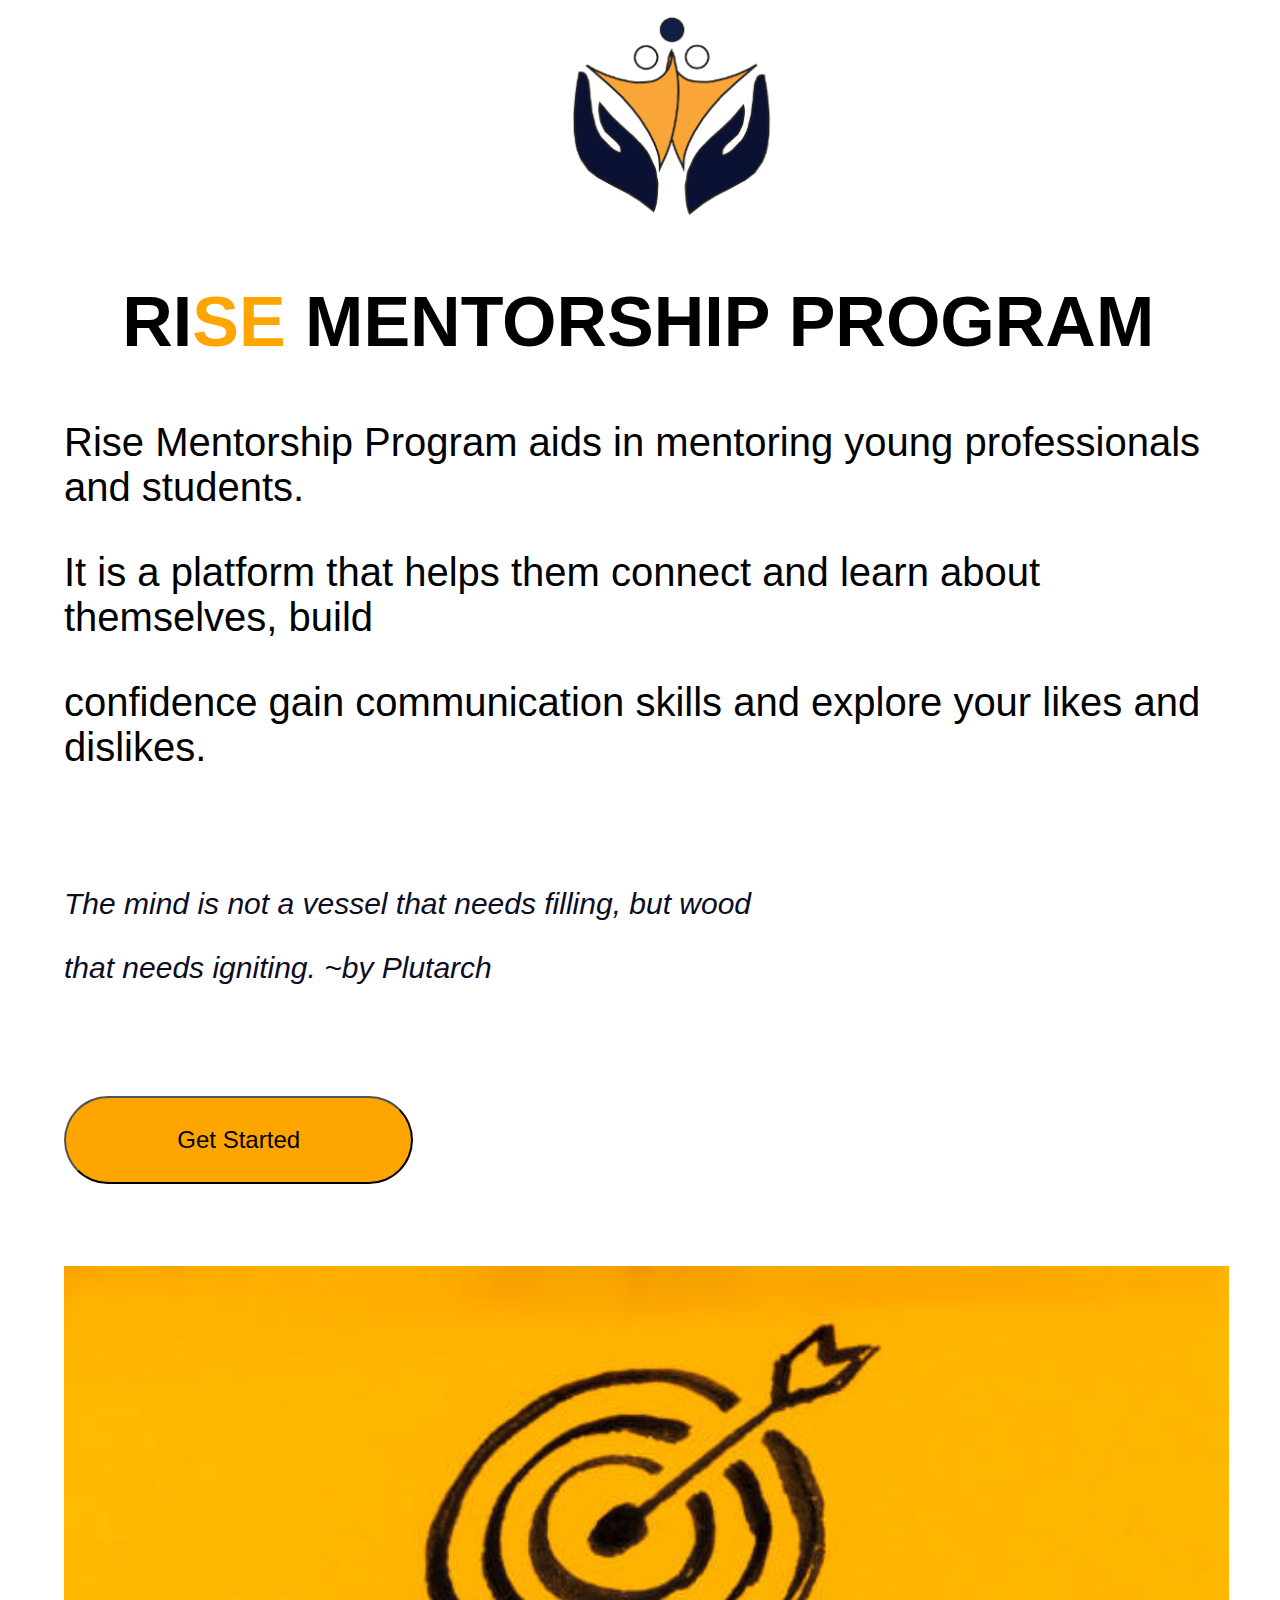
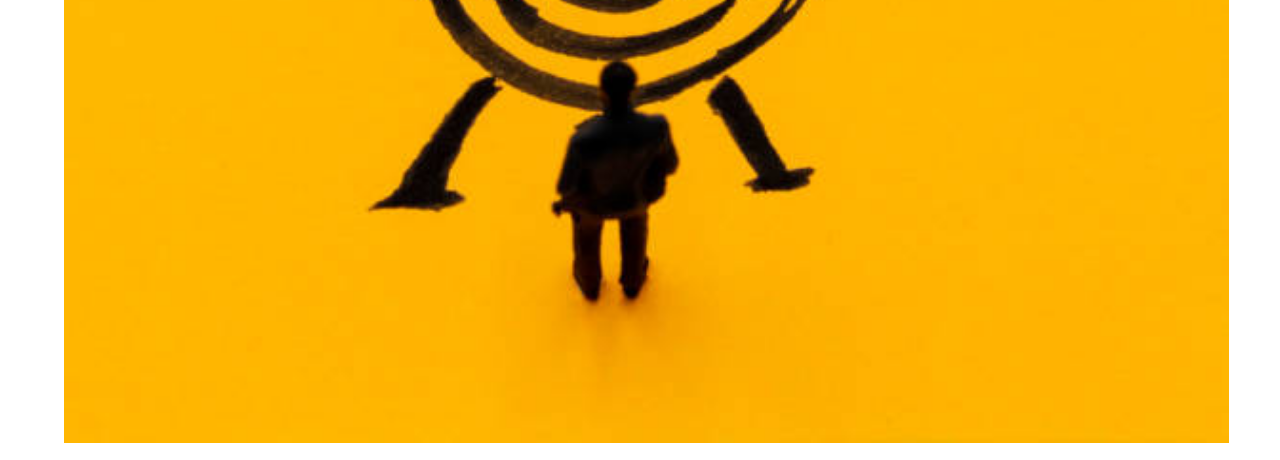
<file: index.html>
<!DOCTYPE html>
<html lang="en">
<head>
    <meta charset="UTF-8">
    <meta name="viewport" content="width=device-width, initial-scale=1.0">
    <title>Rise Mentorship Website Program</title>
    <link rel="stylesheet" href="style.css">
</head>
<body>
    <div class="Header">
        <img src="images/logo.png" alt="logo"  id="logo">
        <h1 id="Program-name">RI<a id="rise">SE</a> MENTORSHIP PROGRAM</h1>
    </div>    

    <div id="about">
        <div>
            <p>Rise Mentorship Program aids in mentoring young professionals and students. </p>
            <p>It is a platform that helps them connect and learn about themselves, build </p>
            <p>confidence gain communication skills and explore your likes and dislikes.</p> 
            <div id="quote">
                <p><i>The mind is not a vessel that needs filling, but wood </i></p>
                <p><i>that needs igniting.  ~by Plutarch</i></p>
            </div>
            <button id="get-started"><a style="text-decoration:none"href="signin.html">Get Started</a></button>
        </div>
        <img src="images/mentorshipp.jpg" alt="mentorship" id="mentorship-image" >
    </div>
           



    
</body>
</html>
</file>
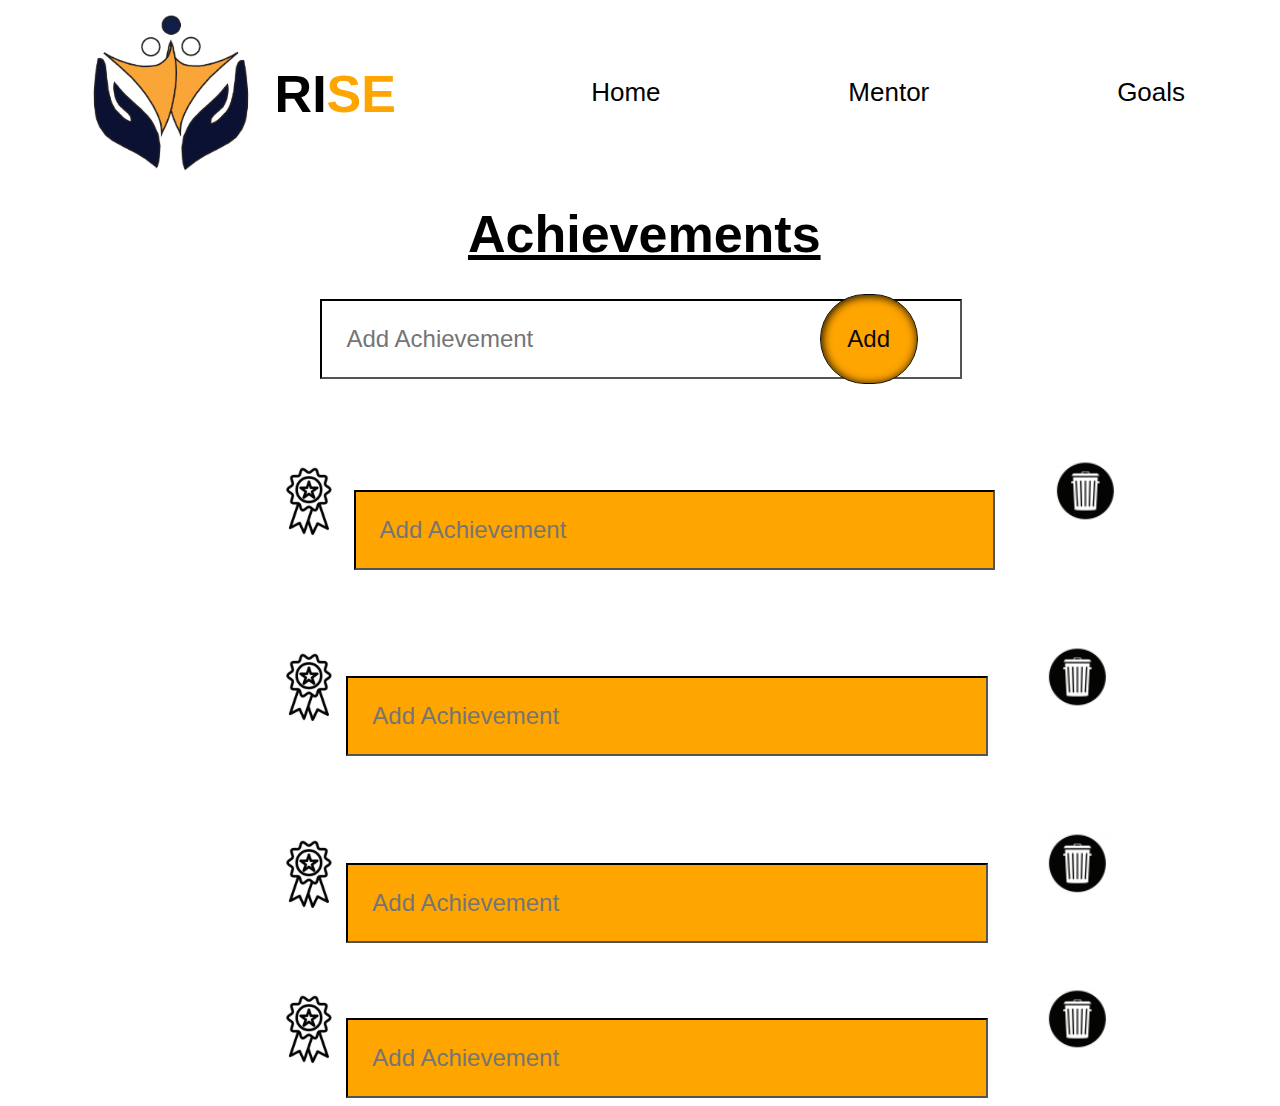
<file: achievements.html>
<!DOCTYPE html>
<html lang="en">
<head>
    <meta charset="UTF-8">
    <meta name="viewport" content="width=device-width, initial-scale=1.0">
    <title>Achievements</title>
    <link rel="stylesheet" href="achievements.css">
</head>
<body>
    <div class="Header">
        <div id="header-logo">
            <img src="images/logo.png" alt="logo"  id="logo">
            <h1 id="Program-name">RI<a id="rise">SE</a></h1>
        </div>
        <ul id="Navbar">
            <a class="active" style="text-decoration:none" href="landing-page.html" id="hero">Home</a>
            <a class="active" style="text-decoration:none" href="mentor.html" >Mentor</a>
            <a class="active" style="text-decoration:none" href=" goals.html" >Goals</a>
            <a class="active" style="text-decoration:none" href="todolist.html">Todolist</a>
            <a class="active" style="text-decoration:none" href="achievements.html">Achievements</a>

        </ul>
    </div>
    <div id="Achievements">
        <div id="Logo">
            <h1><u>Achievements</u></h1>
        </div>
        <div>
            <div class="achieve-input">
                <div id="newtask">
                    <input type="text" placeholder="Add Achievement" id="task">
                    <button id="push">Add </button>
                </div>
                <div id="Achievement"></div>
            </div>
            <br><br>
            
            <div id="input-Achievement">
                <div id="Task">
                    <span><img src="images/ribbon.png" alt="ribbon"  id="ribbon"></span> <input type="text" placeholder="Add Achievement" id="tasktype" /><span><img src="images/Dustbin.png" alt="bin"  id="bin"></span>
                </div>
                <br><br>
                <div>
                    <span><img src="images/ribbon.png" alt="ribbon"  id="ribbon"></span><input type="text" placeholder="Add Achievement" id="tasktype"/><span><img src="images/Dustbin.png" alt="bin"  id="bin"></span>
                </div>
                <br><br>
                <div>
                    <span><img src="images/ribbon.png" alt="ribbon"  id="ribbon"></span><input type="Task 3" placeholder="Add Achievement" id="tasktype"/><span><img src="images/Dustbin.png" alt="bin"  id="bin"></span>
                </div>
                <br>
                <div>
                    <span><img src="images/ribbon.png" alt="ribbon"  id="ribbon"></span><input type="password"  placeholder="Add Achievement" id="tasktype"/><span><img src="images/Dustbin.png" alt="bin"  id="bin"></span>
                </div>
            </div>
    </div>
</body>
</html>
</file>
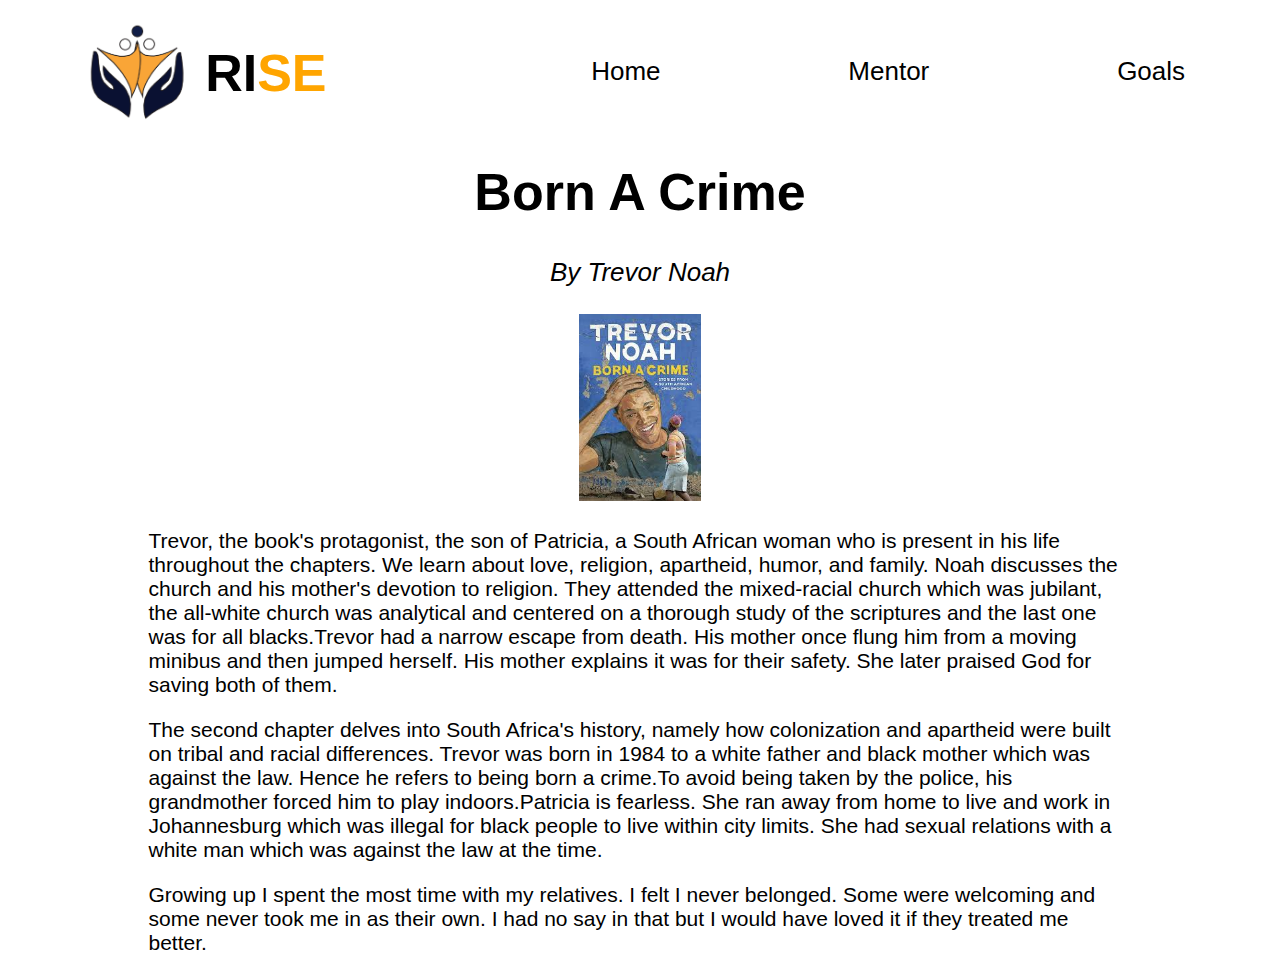
<file: Born-a-crime.html>
<!DOCTYPE html>
<html lang="en">
<head>
    <meta charset="UTF-8">
    <meta name="viewport" content="width=device-width, initial-scale=1.0">
    <title>Born a Crime</title>
    <link rel="stylesheet" href="Born-a-crime.css">
</head>
<body>
    <div class="Header">
        <div id="header-logo">
            <img src="images/logo.png" alt="logo"  id="logo">
            <h1 id="Program-name">RI<a id="rise">SE</a></h1>
        </div>
        <ul id="Navbar">
            <a class="active" style="text-decoration:none" href="landing-page.html" id="hero">Home</a>
            <a class="active" style="text-decoration:none" href="mentor.html" >Mentor</a>
            <a class="active" style="text-decoration:none" href=" goals.html" >Goals</a>
            <a class="active" style="text-decoration:none" href="todolist.html">Todolist</a>
            <a class="active" style="text-decoration:none" href="achievements.html">Achievements</a>
    
        </ul>
   </div>
    <div id="book_details">
        <h1>Born A Crime</h1>
        <p><i>By Trevor Noah</i></p>
        <img src="images/born-a-crime.jpeg" alt="Born-a-crime"  id="Book">
    </div>
    <div id="book">

        <p>Trevor, the book's protagonist, the son of Patricia, a South African woman who is present in his life throughout the chapters. We learn about love, religion, apartheid, humor, and family. Noah discusses the church and his mother's devotion to religion. They attended the mixed-racial church which was jubilant, the all-white church was analytical and centered on a thorough study of the scriptures and the last one was for all blacks.Trevor had a narrow escape from death. His mother once flung him from a moving minibus and then jumped herself. His mother explains it was for their safety. She later praised God for saving both of them.</p> 

        <p>The second chapter delves into South Africa's history, namely how colonization and apartheid were built on tribal and racial differences. Trevor was  born in 1984 to a white father and black mother which was against the law. Hence he refers to being born a crime.To avoid being taken by the police, his grandmother forced him to play indoors.Patricia is fearless. She ran away from home to live and work in Johannesburg which was illegal for black people to live within city limits. She had sexual relations with a white man which was against the law at the time. </p>

        <p>Growing up I spent the most time with my relatives. I felt I never belonged. Some were welcoming and some never took me in as their own. I had no say in that but I would have loved it if they treated me better.</p>

    </div>
    
</body>
</html>
</file>
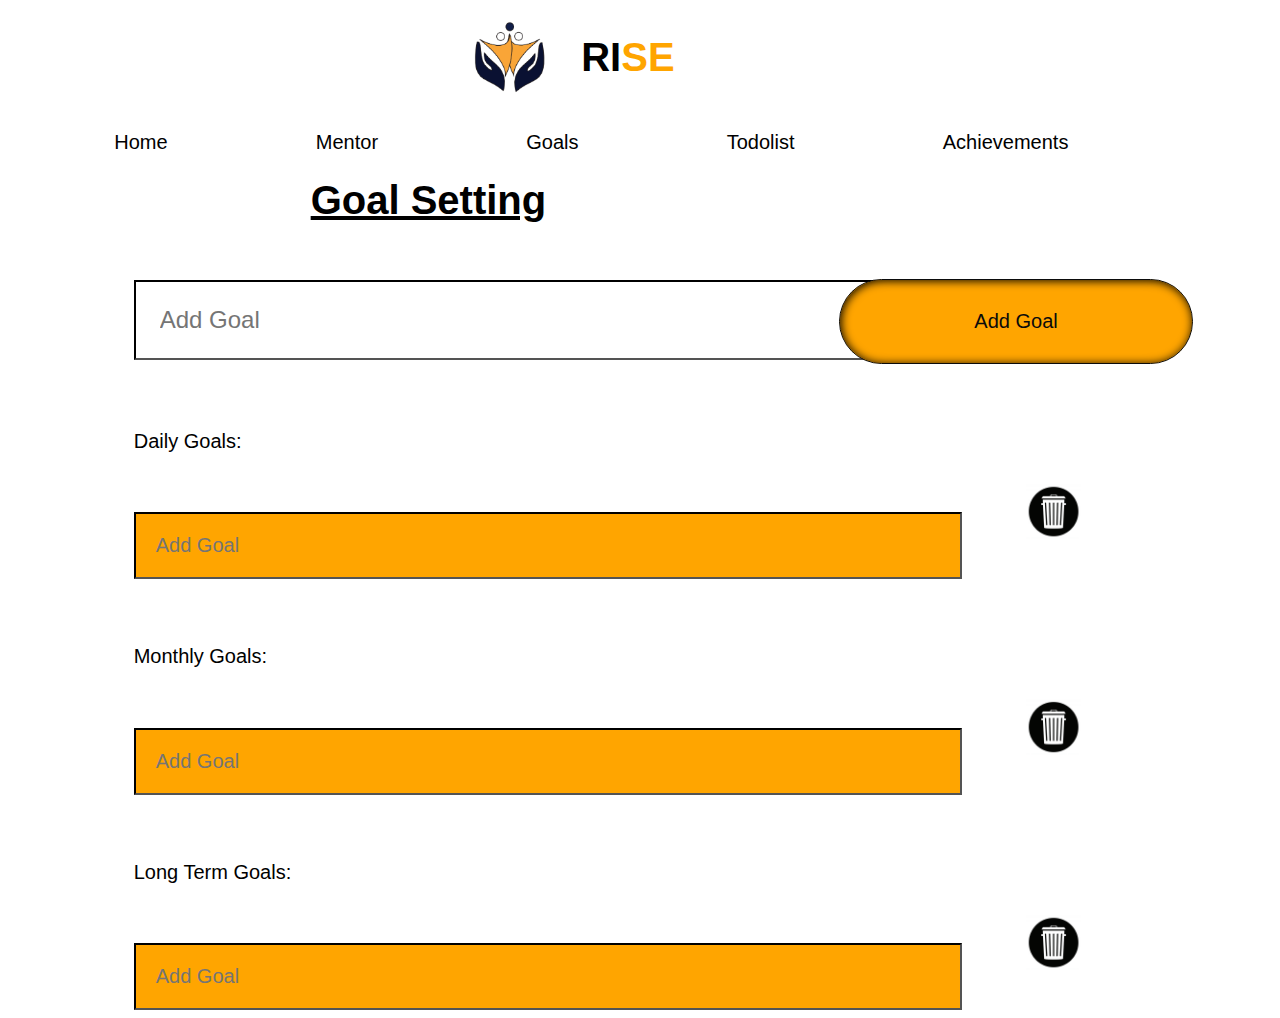
<file: goals.html>
<!DOCTYPE html>
<html lang="en">
<head>
    <meta charset="UTF-8">
    <meta name="viewport" content="width=device-width, initial-scale=1.0">
    <title>Goal Setting</title>
    <link rel="stylesheet" href="goals.css">
</head>
<body>
    <div class="Header">
        <div id="header-logo">
            <img src="images/logo.png" alt="logo"  id="logo">
            <h1 id="Program-name">RI<a id="rise">SE</a></h1>
        </div>
        <ul id="Navbar">
            <a class="active" style="text-decoration:none" href="landing-page.html" id="hero">Home</a>
            <a class="active" style="text-decoration:none" href="mentor.html" >Mentor</a>
            <a class="active" style="text-decoration:none" href=" goals.html" >Goals</a>
            <a class="active" style="text-decoration:none" href="todolist.html">Todolist</a>
            <a class="active" style="text-decoration:none" href="achievements.html">Achievements</a>
        </ul>
    </div>

    <div id="list">
        <div id="Logo">
            <h1><u>Goal Setting</u></h1>
        </div>

        <div>
            <div class="goal-input">
                <div id="newgoal">
                    <input type="text" placeholder="Add Goal" id="goal">
                    <button id="push">Add Goal</button>
                </div>
                <div id="goals"></div>
            </div>
            <br><br>
            
            <div id="input-Task">
                <div id="Task">
                    <p>Daily Goals:</p>
                    <input type="text" placeholder="Add Goal" id="goaltype" /><span><img src="images/Dustbin.png" alt="bin"  id="bin"></span>
                </div>
                <br><br>
                <div>
                    <p>Monthly Goals:</p> 
                    <input type="text" placeholder="Add Goal" id="goaltype"/><span><img src="images/Dustbin.png" alt="bin"  id="bin"></span>
                </div>
                <br><br>
                <div>
                    <p>Long Term Goals:</p>
                    <input type="text" placeholder="Add Goal" id="goaltype"/><span><img src="images/Dustbin.png" alt="bin"  id="bin"></span>
                </div>
            </div>
    </div>
    
</body>
</html>
</file>
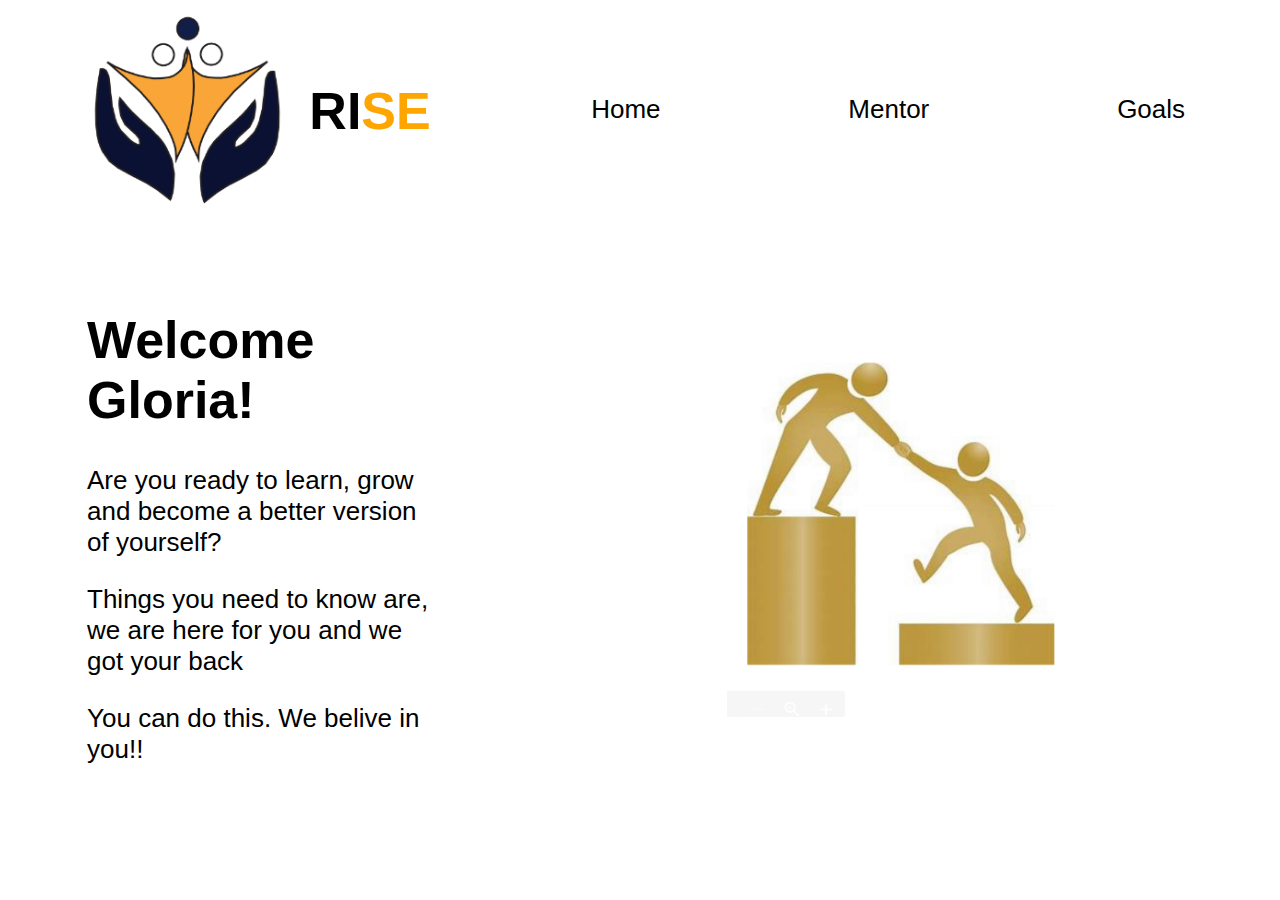
<file: landing-page.html>
<!DOCTYPE html>
<html lang="en">
<head>
    <meta charset="UTF-8">
    <meta name="viewport" content="width=device-width, initial-scale=1.0">
    <title>Landing Page </title>
    <link rel="stylesheet" href="landing-page.css">
</head>
<body>
    <div class="Header">
        <div id="header-logo">
            <img src="images/logo.png" alt="logo"  id="logo">
            <h1 id="Program-name">RI<a id="rise">SE</a></h1>
        </div>
        <ul id="Navbar">
            <a class="active" style="text-decoration:none" href="index.html" id="hero">Home</a>
            <a class="active" style="text-decoration:none" href="mentor.html" >Mentor</a>
            <a class="active" style="text-decoration:none" href=" goals.html" >Goals</a>
            <a class="active" style="text-decoration:none" href="todolist.html">Todolist</a>
            <a class="active" style="text-decoration:none" href="achievements.html">Achievements</a>

        </ul>
    </div>
    <div class="landing-page-text">
        <div>
            <h1>Welcome Gloria!</h1>
            <p>Are you ready to learn, grow and become a better version of yourself?</p>
            <p>Things you need to know are, we are here for you and we got your back</p>
            <p>You can do this. We belive in you!!</p>

        </div>
        <div>
            <img src="images/man helping man.png" alt="man helping man"  id="man-image">
        </div>
    </div>
    
</body>
</html>
</file>
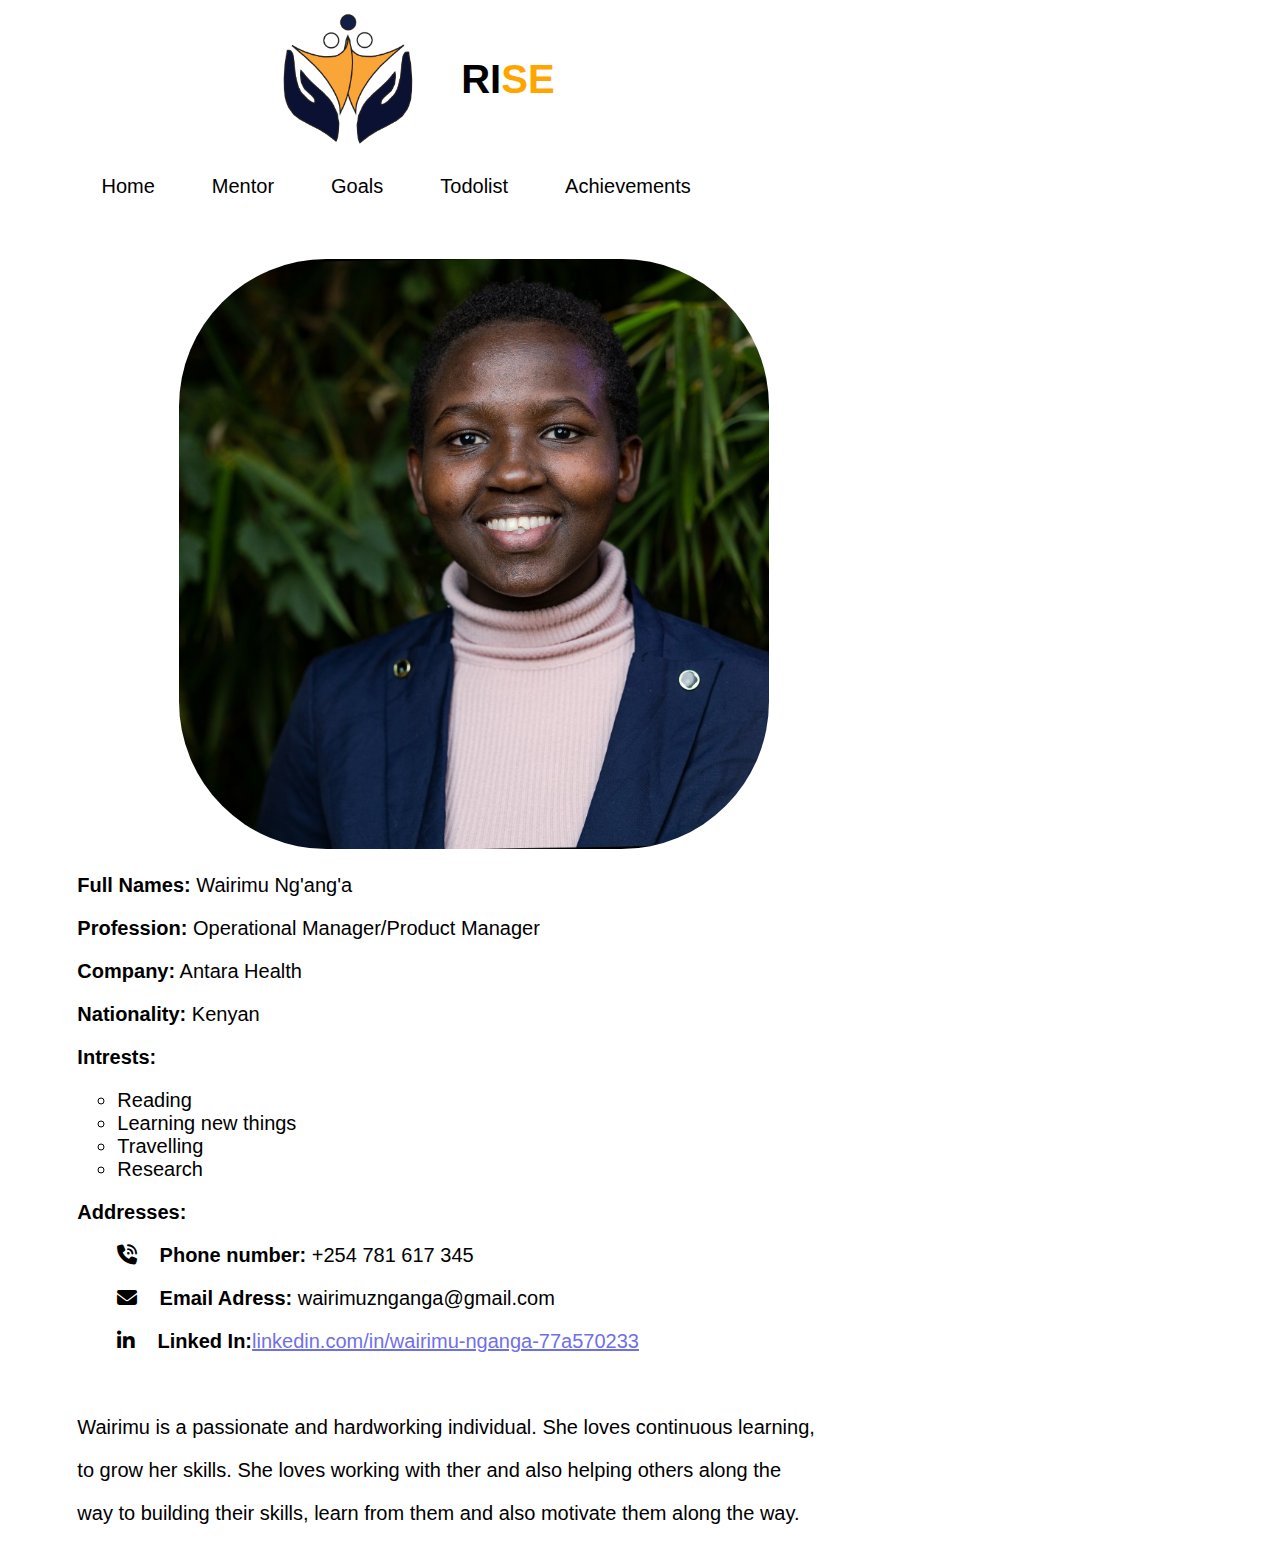
<file: mentor.html>
<!DOCTYPE html>
<html lang="en">
<head>
    <meta charset="UTF-8">
    <meta name="viewport" content="width=device-width, initial-scale=1.0">
    <title>Mentor's Profile</title>
    <link rel="stylesheet" href="mentor.css">
    <link rel="stylesheet" href="https://cdnjs.cloudflare.com/ajax/libs/font-awesome/6.5.2/css/all.min.css">

</head>
<body>
    <div class="Header">
        <div id="header-logo">
            <img src="images/logo.png" alt="logo"  id="logo">
            <h1 id="Program-name">RI<a id="rise">SE</a></h1>
        </div>
        <ul id="Navbar">
            <a class="active" style="text-decoration:none" href="landing-page.html" id="hero">Home</a>
            <a class="active" style="text-decoration:none" href="mentor.html" >Mentor</a>
            <a class="active" style="text-decoration:none" href=" goals.html" >Goals</a>
            <a class="active" style="text-decoration:none" href="todolist.html">Todolist</a>
            <a class="active" style="text-decoration:none" href="achievements.html">Achievements</a>
        </ul>
    </div>
    <div class="Profile">
        <div>
            <img src="images/mentor.jpeg" alt="profile"  id="profile">
        </div>
        <div class="mentor details">
            <ul id="mentor-information">

                <p><b>Full Names:</b> Wairimu Ng'ang'a</p>
                <p><b>Profession:</b> Operational Manager/Product Manager</p>
                <p><b>Company:</b> Antara Health</p>
                <p><b>Nationality:</b> Kenyan</p>
                <p><b>Intrests:</b> 
                    <ul>
                        <li>Reading</li>
                        <li>Learning new things</li>
                        <li>Travelling</li>
                        <li>Research</li>
                    </ul></p>
                
                    <p><b>Addresses:</b> 
                        <ul>
                            <p><b><i class="fa-solid fa-phone-volume"></i>&nbsp;&nbsp;&nbsp;&nbsp;Phone number: </b>+254 781 617 345</p>
                            <p><b><i class="fa-solid fa-envelope"></i>&nbsp;&nbsp;&nbsp;&nbsp;Email Adress:</b> wairimuznganga@gmail.com </p>
                            <p><b><i class="fa-brands fa-linkedin-in"></i>&nbsp;&nbsp;&nbsp;&nbsp;Linked In:</b><u class="linkedin">linkedin.com/in/wairimu-nganga-77a570233</u></p>
                        </ul></p>
                        <br>    
                
        
                <p>Wairimu is a passionate and hardworking individual. She loves continuous learning,</p>
                <p>to grow her skills. She loves working with ther and also helping others along the </p>
                <p> way to building their skills, learn from them and also motivate them along the way.</p>


        
            </ul>
        </div>
  
    </div>
    
</body>
</html>
</file>
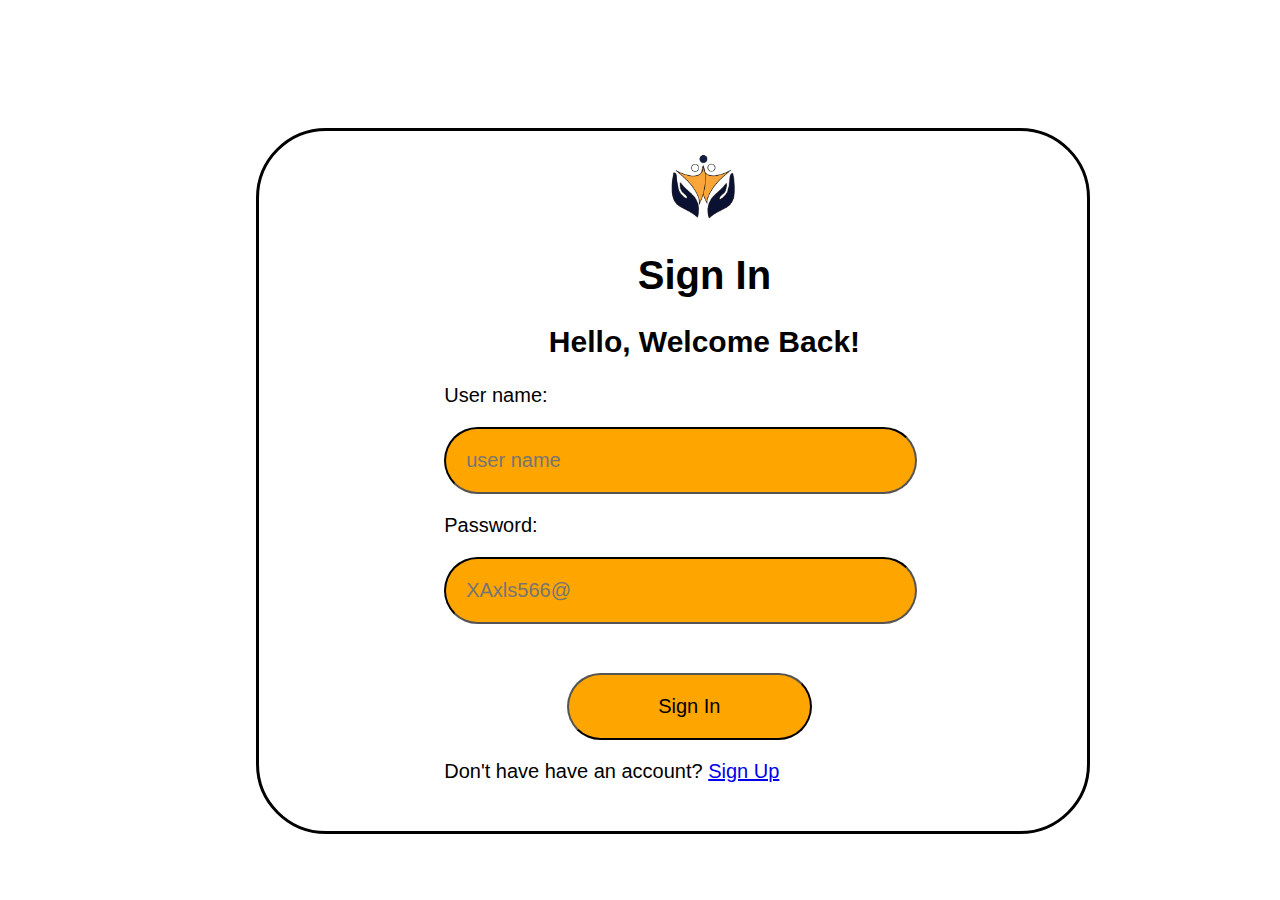
<file: signin.html>
<!DOCTYPE html>
<html lang="en">
<head>
    <meta charset="UTF-8">
    <meta name="viewport" content="width=device-width, initial-scale=1.0">
    <title>SigUp Form</title>
    <link rel="stylesheet" href="signin.css">
</head>
<body>
    <div class="Sign-In">
        <div id="Logo">
            <img src="images/logo.png" alt="logo"  id="logo">
            <h1 id="create-account">Sign In</h1>
            <h2>Hello, Welcome Back!</h2>
        </div>
        <form action="landing-page.html">
            <ul id="signup">
                <p>User name:</p>
                <input type="text" name="user name" placeholder="user name" id="input" required/>
        
                <p>Password:</p>
                <input type="password" name="password" placeholder="XAxls566@" id="input" required/>

                <button id="Sign-In">Sign In</button>
                
                <p> Don't have have an account? <a href="signup.html">Sign Up</a></p>
        
        
            </ul>
        </div>  

    </div>

  
 
    </body>
    </html>

    
</body>
</html>
</file>
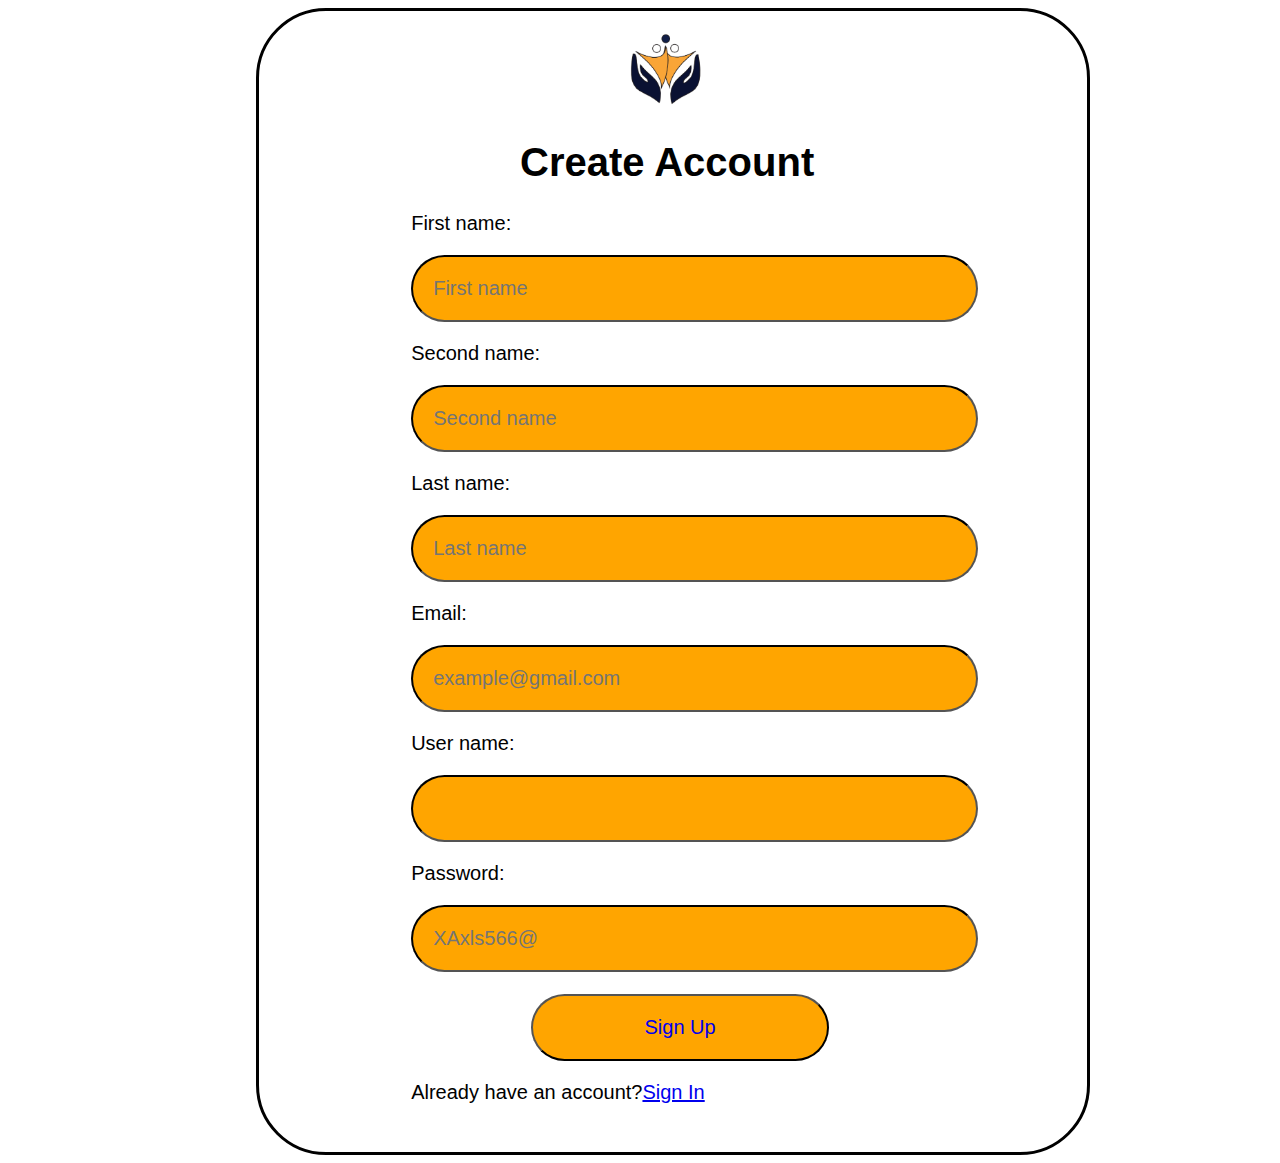
<file: signup.html>
<!DOCTYPE html>
<html lang="en">
<head>
    <meta charset="UTF-8">
    <meta name="viewport" content="width=device-width, initial-scale=1.0">
    <title>SigIn Form</title>
    <link rel="stylesheet" href="signup.css">
</head>
<body>
    <div class="Sign-up">
        <div id="Logo">
            <img src="images/logo.png" alt="logo"  id="logo">
            <h1 id="create-account">Create Account</h1>
        </div>
        <form action="landing-page.html" class="signup-form">
            <ul id="signup">
                <p>First name:</p>
                <input type="text" name="first name" placeholder="First name" id="input" required/>
        
                <p>Second name:</p>
                <input type="text" name="second name" placeholder="Second name" id="input" required/>
                
                <p>Last name:</p>
                <input type="text" name="second name" placeholder="Last name" id="input" required/> 
        
                <p>Email:</p>
                <input type="email" name="Email" placeholder="example@gmail.com" id="input" required/>
        
                <p>User name:</p>
                <input type="text" name="text" placeholder="" id="input" required/>
        
                <p>Password:</p>
                <input type="password" name="password" placeholder="XAxls566@" id="input" required/>
    
                <button id="Sign-Up"><a style="text-decoration:none"href="landing-page.html">Sign Up</a></button>
    
                <p>Already have an account?<a href="signin.html">Sign In</a></p>
        
            </ul>
        </div>   

    </form>
 

 
    </body>
    </html>

    
</body>
</html>
</file>
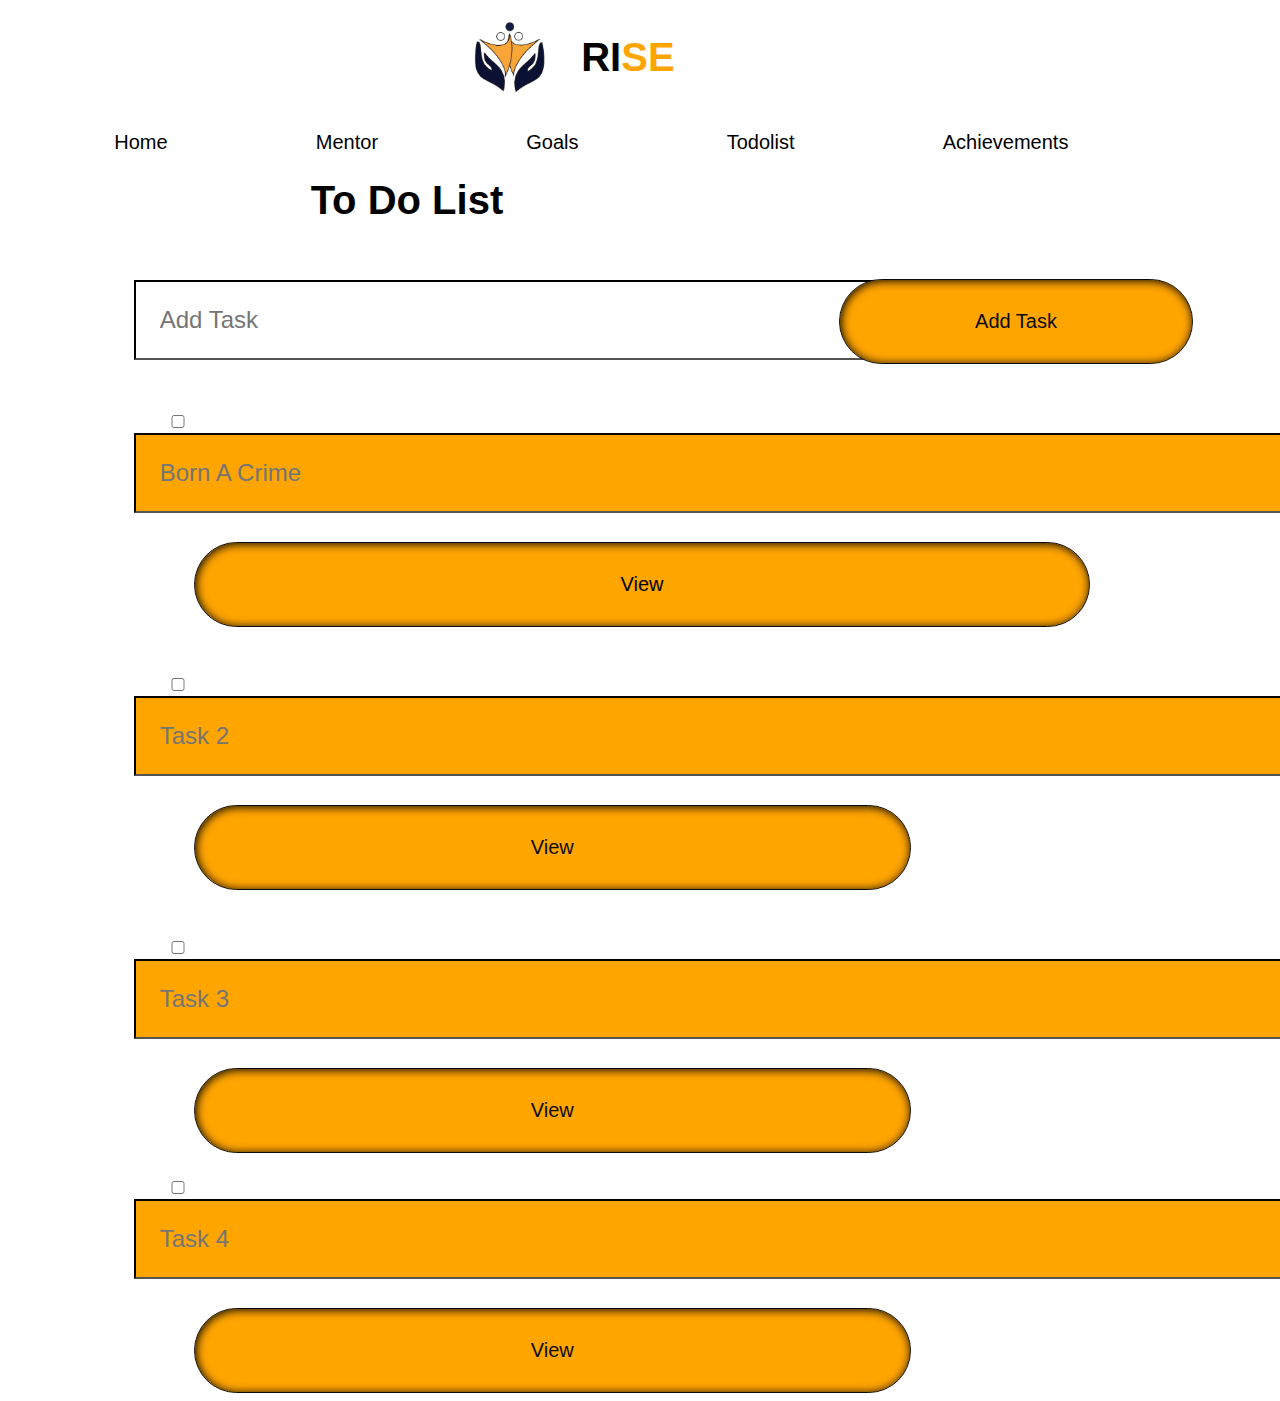
<file: todolist.html>
<!DOCTYPE html>
<html lang="en">
<head>
    <meta charset="UTF-8">
    <meta name="viewport" content="width=device-width, initial-scale=1.0">
    <title>To do list</title>
    <link rel="stylesheet" href="todolist.css">
</head>
<body>
    <div class="Header">
        <div id="header-logo">
            <img src="images/logo.png" alt="logo"  id="logo">
            <h1 id="Program-name">RI<a id="rise">SE</a></h1>
        </div>
        <ul id="Navbar">
            <a class="active" style="text-decoration:none" href="landing-page.html" id="hero">Home</a>
            <a class="active" style="text-decoration:none" href="mentor.html" >Mentor</a>
            <a class="active" style="text-decoration:none" href=" goals.html" >Goals</a>
            <a class="active" style="text-decoration:none" href="todolist.html">Todolist</a>
            <a class="active" style="text-decoration:none" href="achievements.html">Achievements</a>

        </ul>
    </div>
    <div id="list">
        <div id="Logo">
            <h1>To Do List</h1>
        </div>
        <div>
            <div class="task-input">
                <div id="newtask">
                    <input type="text" name="Add Task" placeholder="Add Task" id="task">
                    <button id="push">Add Task</button>
                </div>
                <div id="tasks"></div>
            </div>
            <br><br>
            
            <div id="input-Task">
                <div id="Task">
                    <input type="checkbox" class="checkbox">
                    <input type="text" placeholder="Born A Crime" id="tasktype" />
                    <span><button id="view"><a style="text-decoration:none"href="Born-a-crime.html">View</a></button></span>
                </div>
                <br><br>
                <div id="checktask">
                    <input type="checkbox" class="checkbox"> 
                    <input type="text" placeholder="Task 2" id="tasktype"/><span><button id="view">View</button></span>
                </div>
                <br><br>
                <div id="checktask">
                    <input type="checkbox" class="checkbox"> 
                    <input type="Task 3" placeholder="Task 3" id="tasktype"/><span><button id="view">View</button></span>
                </div>
                <br>
                <div id="checktask">
                    <input type="checkbox" class="checkbox">
                    <input type="password"  placeholder="Task 4" id="tasktype"/><span><button id="view">View</button></span>
                </div>
            </div>
    </div>
</body>
</html>
</file>
<file: style.css>
.Header{
    display: flex;
    align-items: center;
    margin-bottom: 5%;
    gap: 4%;
    align-items: center;
    margin-left: 5%;
}

body{
    font-size: 35px;
    margin-right: 5%;
    justify-content: center;
    margin-left: 4%;
    font-weight: 400px;
    font-family:"Mona Sans", "Helvetica Neue", Helvetica, Arial, sans-serif;

}

#quote{
    font-size: 24px;
    color: rgb(12, 12, 36);
    margin-top: 10%;
}

#mentorship-image{
    object-fit: cover;
    width:60%;   
}

#about{
    display: flex;
    align-items: center;
    gap: 10%;
    color: black;

}

#logo{
    width:10%;
    object-fit: cover;
    margin-left: 5%;

}

#Program-name{
    font-size: 60px; 
    
}

#rise{
    margin-top: 10%;
    color: orange;


}
button{
    color: orange;
}

a, a:hover, a:focus, a:active {
    text-decoration: none;
    color: black;
}

#get-started{
    padding: 28px;
    width: 30%;
    background-color:orange;
    color: rgb(4, 1, 23);
    font-size: 24px;
    border-radius:70px ;
    margin-top: 7%;
    
}

@media only screen and (min-width:320px) and (max-width:525px){
    .Header{
        display: block;
        margin-bottom: 5%;
    }

    body{
        font-size: 25px;
        margin-right: 4%;
        margin-left: 4%;
        font-family:"Mona Sans", "Helvetica Neue", Helvetica, Arial, sans-serif;
    
    }

    #quote{
        font-size: 20px;
        color: rgb(12, 12, 36);
        margin-top: 10%;
    }

    #mentorship-image{
        object-fit: cover;
        width:100%;   
    }

    #about{
        display: block;
        color: black;
    
    }

    #logo{
        width:25%;
        object-fit: cover;
        margin-left: 34%;
    }
    
    #Program-name{
        font-size: 50px; 
        
    }
    
    #rise{
        margin-top: 7%;
        color: orange;
    
    
    }
    
    #get-started{
        padding: 15px;
        width: 40%;
        background-color:orange;
        color: rgb(4, 1, 23);
        font-size: 20px;
        border-radius:70px ;
        margin-top: 7%;
        margin-bottom: 7%;
        
    }
    
}

@media only screen and (min-width:820px) and (max-width:1200px){
    .Header{
        display: block;
        margin-bottom: 5%;
    }

    body{
        font-size: 25px;
        margin-right: 4%;
        margin-left: 4%;
        font-family:"Mona Sans", "Helvetica Neue", Helvetica, Arial, sans-serif;
    
    }

    #quote{
        font-size: 20px;
        color: rgb(12, 12, 36);
        margin-top: 10%;
    }

    #mentorship-image{
        object-fit: cover;
        width:100%;   
    }

    #about{
        display: block;
        color: black;
    
    }

    #logo{
        width:25%;
        object-fit: cover;
        margin-left: 34%;
    }
    
    #Program-name{
        font-size: 50px; 
        
    }
    
    #rise{
        margin-top: 7%;
        color: orange;
    
    
    }
    
    #get-started{
        padding: 15px;
        width: 40%;
        background-color:orange;
        color: rgb(4, 1, 23);
        font-size: 20px;
        border-radius:70px ;
        margin-top: 7%;
        margin-bottom: 7%;
        
    }
    
}

@media only screen and (min-width:768px) and (max-width:1024px){
    .Header{
        display: block;
        margin-bottom: 5%;
    }

    body{
        font-size: 25px;
        margin-right: 4%;
        margin-left: 4%;
        font-family:"Mona Sans", "Helvetica Neue", Helvetica, Arial, sans-serif;
    
    }

    #quote{
        font-size: 20px;
        color: rgb(12, 12, 36);
        margin-top: 10%;
    }

    #mentorship-image{
        object-fit: cover;
        width:100%;   
    }

    #about{
        display: block;
        color: black;
    
    }

    #logo{
        width:25%;
        object-fit: cover;
        margin-left: 34%;
    }
    
    #Program-name{
        font-size: 50px; 
        
    }
    
    #rise{
        margin-top: 7%;
        color: orange;
    
    
    }
    
    #get-started{
        padding: 15px;
        width: 40%;
        background-color:orange;
        color: rgb(4, 1, 23);
        font-size: 20px;
        border-radius:70px ;
        margin-top: 7%;
        margin-bottom: 7%;
        
    }
    
}

@media only screen and (min-width:526px) and (max-width:760px){
    .Header{
        display: block;
        margin-bottom: 5%;
    }

    body{
        font-size: 25px;
        margin-right: 4%;
        margin-left: 4%;
        font-family:"Mona Sans", "Helvetica Neue", Helvetica, Arial, sans-serif;
    
    }

    #quote{
        font-size: 20px;
        color: rgb(12, 12, 36);
        margin-top: 10%;
    }

    #mentorship-image{
        object-fit: cover;
        width:100%;   
    }

    #about{
        display: block;
        color: black;
    
    }

    #logo{
        width:25%;
        object-fit: cover;
        margin-left: 34%;
    }
    
    #Program-name{
        font-size: 50px; 
        
    }
    
    #rise{
        margin-top: 7%;
        color: orange;
    
    
    }
    
    #get-started{
        padding: 15px;
        width: 40%;
        background-color:orange;
        color: rgb(4, 1, 23);
        font-size: 20px;
        border-radius:70px ;
        margin-top: 7%;
        margin-bottom: 7%;
        
    }
    
}

@media only screen and (min-width:240px) and (max-width:320px){
    .Header{
        display: block;
        margin-bottom: 5%;
    }

    body{
        font-size: 25px;
        margin-right: 4%;
        margin-left: 4%;
        font-family:"Mona Sans", "Helvetica Neue", Helvetica, Arial, sans-serif;
    
    }

    #quote{
        font-size: 20px;
        color: rgb(12, 12, 36);
        margin-top: 10%;
    }

    #mentorship-image{
        object-fit: cover;
        width:105%;   
    }

    #about{
        display: block;
        color: black;
    
    }

    #logo{
        width:35%;
        object-fit: cover;
        margin-left: 34%;
    }
    
    #Program-name{
        font-size: 40px; 
        
    }
    
    #rise{
        margin-top: 7%;
        color: orange;
    
    
    }
    
    #get-started{
        padding: 13px;
        width: 60%;
        background-color:orange;
        color: rgb(4, 1, 23);
        font-size: 20px;
        border-radius:70px ;
        margin-top: 7%;
        margin-bottom: 7%;
        
    }
    
}

@media only screen and (min-width:1200px) and (max-width:1280px){
    .Header{
        display: block;
        margin-bottom: 5%;
    }

    body{
        font-size: 40px;
        margin-right: 4%;
        margin-left: 5%;
        font-family:"Mona Sans", "Helvetica Neue", Helvetica, Arial, sans-serif;
    
    }

    #quote{
        font-size: 30px;
        color: rgb(12, 12, 36);
        margin-top: 10%;
    }

    #mentorship-image{
        object-fit: cover;
        width:100%;

    }

    #about{
        display: block;
        color: black;
    
    }

    #logo{
        width:20%;
        object-fit: cover;
        margin-left: 40%;

    }
    
    #Program-name{
        font-size: 70px; 
        
    }
    
    #rise{
        margin-top: 7%;
        color: orange;
    
    
    }
    
    #get-started{
        padding: 28px;
        width: 30%;
        background-color:orange;
        color: rgb(4, 1, 23);
        font-size: 24px;
        border-radius:70px ;
        margin-top: 7%;
        margin-bottom: 7%;
        
    }
    
}
</file>
<file: achievements.css>
body{
    font-size: 26px;
    font-family:"Mona Sans", "Helvetica Neue", Helvetica, Arial, sans-serif;
    margin-left: 2%;
    margin-right: 2%;

}

.Header{
    display: flex;
    align-items: center;
    margin-bottom: 5%;
    align-items: center;
    margin-left: 5%;
}

#header-logo{
    display: flex;
    gap: 4%;
    align-items: center;
}


#logo{
    width: 50%;
    border-radius: 50%;
}

#Logo{
    margin-left: 20%;
}

#rise{
    margin-top: 10%;
    color: orange;
}

#Navbar{
    display: flex;
    color: rgb(100, 15, 15);
    align-items: center;
    margin-left: 10%;
    margin-top: 2%;
    gap: 40%;

}

button{
    padding: 10px 60px;
    border-color: black 3px;
    width: 30%;
    background-color:orange;
    color: black;
    font-size: 24px;
    border-radius:70px ;
    margin-top: 2%;  
    box-shadow:  inset 1px 1px 10px #000;
}


.nav-links a {
    color: white;
    text-decoration: none;
    letter-spacing: 3px;
    font-weight: bold;
    font-size: 14px;
    padding: 14px 16px;
  
}

a, a:hover, a:focus, a:active {
    text-decoration: none;
    color: black;
}

#task{
    background-color:transparent;
    border-color: black;
    padding: 24px;
    width: 60%;
    font-size: 24px;
}

#push{
    color:rgb(11, 11, 11);
    border: solid 1px;
    border-radius: 70px;
    padding: 30px 20px;
    margin-left: -150px;
    margin-top: -28px;
    width: 10%;
    box-shadow:  inset 1px 1px 10px #000;
}

#tasktype{
    background-color:orange;
    border-color: black;
    padding: 24px;
    width: 60%;
    font-size: 24px;
    gap: 20%;
    
}

#newtask{
    margin-left: 5%;
    width: 100%;

}

#bin{
    padding: 10px 2px;
    margin-left: 5%;
    width: 80px;
    align-items: center;
    
}

.class{
    width: 50px;
    height: 100px;
}

.checkbox{
    width: 80px;
    height: 60%;

}

#Achievements{
    margin-left: 20%;
    margin-top: -3%;
}

@media only screen and (min-width:768px) and (max-width:1024px){
    
}
</file>
<file: Born-a-crime.css>
#book{
    font-size: 21px;
    margin-left: 10%;
    margin-right: 10%;
    
}

body{
    margin-left: 15%;
    margin-right: 15%;
    font-size: 20px;
    
}

#Book{
   width: 10%;
   height: 7%;
  object-fit: cover;
}

#book_details{
    align-items: center;
    text-align: center;
    margin-top: -3%;
}

body{
    font-size: 26px;
    font-family:"Mona Sans", "Helvetica Neue", Helvetica, Arial, sans-serif;
    margin-left: 2%;
    margin-right: 2%;

}

.Header{
    display: flex;
    align-items: center;
    margin-bottom: 5%;
    align-items: center;
    margin-left: 5%;
}

#header-logo{
    display: flex;
    gap: 4%;
    align-items: center;
}

a, a:hover, a:focus, a:active {
    text-decoration: none;
    color: black;
}

#logo{
    width: 30%;
    border-radius: 50%;

}

#Logo{
    margin-left: 20%;
}

#rise{
    margin-top: 10%;
    color: orange;
}

#Navbar{
    display: flex;
    color: rgb(100, 15, 15);
    align-items: center;
    margin-left: 10%;
    margin-top: 2%;
    gap: 40%;
}

@media only screen and (min-width:360px) and (max-width:670px){
    body{
        font-size: 18px;
        font-family:"Mona Sans", "Helvetica Neue", Helvetica, Arial, sans-serif;
        margin-left: 2%;
        margin-right: 2%;
    
    }

    .Header{
        display: block;
        align-items: center;
        margin-bottom: 5%;
        align-items: center;
        margin-left: 5%;
        gap: 20%;
    }

    #header-logo{
        display: flex;
        gap: 4%;
        align-items: center;
    }

    #logo{
        width: 20%;
        border-radius: 50%;
    }
    
    #Logo{
        margin-left: 20%;
    }

    #rise{
        margin-top: 10%;
        color: orange;
    }
    
    #Navbar{
        display: block;
        color: rgb(100, 15, 15);
        align-items: center;
        margin-left: 1%;
        margin-top: 2%;
        gap: 40%;
    }



.nav-links a {
    color: white;
    text-decoration: none;
    letter-spacing: 3px;
    font-weight: bold;
    font-size: 20px;
    padding: 14px 16px;
    gap: 10%;
  
}


@media only screen and (min-width:670px) and (max-width:890px){
    body{
        font-size: 18px;
        font-family:"Mona Sans", "Helvetica Neue", Helvetica, Arial, sans-serif;
        margin-left: 2%;
        margin-right: 2%;
    
    }

    .Header{
        display: block;
        align-items: center;
        margin-bottom: 5%;
        align-items: center;
        margin-left: 5%;
        gap: 10%;
    }

    #header-logo{
        display: flex;
        gap: 4%;
        align-items: center;
        margin-left: 35%;
    }

    #logo{
        width: 10%;
        border-radius: 50%;
    }
    
    #Logo{
        margin-left: 20%;
    }

    #rise{
        margin-top: 10%;
        color: orange;
    }
    
    #Navbar {
        display: block;
        color: rgb(100, 15, 15);
        margin-left: -6%;
        margin-top: 2%;
        gap: 20%;
    }

.nav-links a {
    color: white;
    text-decoration: none;
    letter-spacing: 3px;
    font-weight: bold;
    font-size: 20px;
    padding: 14px 16px;
    margin-left: -6%;
  
}



}

@media only screen and (min-width:671px) and (max-width:820px){
    body{
        font-size: 28px;
        font-family:"Mona Sans", "Helvetica Neue", Helvetica, Arial, sans-serif;
        margin-left: 2%;
        margin-right: 2%;
    
    }

    .Header{
        display: block;
        align-items: center;
        margin-bottom: 5%;
        align-items: center;
        margin-left: 5%;
        gap: 10%;
    }

    #header-logo{
        display: flex;
        gap: 4%;
        align-items: center;
        margin-left: 35%;
    }

    #logo{
        width: 10%;
        border-radius: 50%;
    }
    
    #Logo{
        margin-left: 20%;
    }

    #rise{
        margin-top: 10%;
        color: orange;
    }
    
    #Navbar {
        display: flex;
        color: rgb(100, 15, 15);
        margin-left: -6%;
        margin-top: 2%;
        gap: 13%;
    }



.nav-links a {
    color: white;
    text-decoration: none;
    letter-spacing: 3px;
    font-weight: bold;
    font-size: 20px;
    padding: 14px 16px;
    margin-left: -6%;
  
}


}

@media only screen and (min-width:280px) and (max-width:360px){
    body{
        font-size: 18px;
        font-family:"Mona Sans", "Helvetica Neue", Helvetica, Arial, sans-serif;
        margin-left: 2%;
        margin-right: 2%;
    
    }

    .Header{
        display: block;
        align-items: center;
        margin-bottom: 5%;
        align-items: center;
        margin-left: 5%;
        gap: 20%;
    }

    #header-logo{
        display: flex;
        gap: 4%;
        align-items: center;
        margin-left: 20%;
    }

    #logo{
        width: 20%;
        border-radius: 50%;
    }
    
    #Logo{
        margin-left: 10%;
    }

    #rise{
        margin-top: 10%;
        color: orange;
    }
    
    #Navbar {
        display: block;
        color: rgb(100, 15, 15);
        align-items: center;
        margin-left: -10%;
        margin-top: 2%;
        gap: 40%;
    }

.nav-links a {
    color: white;
    text-decoration: none;
    letter-spacing: 3px;
    font-weight: bold;
    font-size: 20px;
    padding: 14px 16px;
    gap: 10%;
  
}



}

@media only screen and (min-width:820px) and (max-width:1280px){
    body{
        font-size: 20px;
        font-family:"Mona Sans", "Helvetica Neue", Helvetica, Arial, sans-serif;
        margin-left: 2%;
        margin-right: 2%;
    
    }

    .Header{
        display: block;
        align-items: center;
        margin-bottom: 5%;
        align-items: center;
        margin-left: 2%;
        gap: 10%;
    }

    #header-logo{
        display: flex;
        gap: 4%;
        align-items: center;
        margin-left: 35%;
    }

    #logo{
        width: 10%;
        border-radius: 50%;
    }
    
    #Logo{
        margin-left: 20%;
    }

    #checktask{
        width: 80%;
    }

    #rise{
        margin-top: 10%;
        color: orange;
    }
    
    #Navbar {
        display: flex;
        color: rgb(100, 15, 15);
        margin-left: 2%;
        margin-top: 2%;
        gap: 13%;
    }


.nav-links a {
    color: white;
    text-decoration: none;
    letter-spacing: 3px;
    font-weight: bold;
    font-size: 20px;
    padding: 14px 16px;
    margin-left: -6%;
  
}
}}
</file>
<file: goals.css>
body{
    font-size: 26px;
    font-family:"Mona Sans", "Helvetica Neue", Helvetica, Arial, sans-serif;
    margin-left: 2%;
    margin-right: 2%;

}

.Header{
    display: flex;
    align-items: center;
    margin-bottom: 5%;
    align-items: center;
    margin-left: 5%;
}

#header-logo{
    display: flex;
    gap: 4%;
    align-items: center;
}

#logo{
    width: 50%;
    border-radius: 50%;
}

#Logo{
    margin-left: 20%;
}

#rise{
    margin-top: 10%;
    color: orange;
}

#Navbar{
    display: flex;
    color: rgb(100, 15, 15);
    align-items: center;
    margin-left: 10%;
    margin-top: 2%;
    gap: 40%;
}

button{
    padding: 10px 60px;
    border-color: black 3px;
    width: 30%;
    background-color:orange;
    color: black;
    font-size: 24px;
    border-radius:70px ;
    margin-top: 2%;  
    box-shadow:  inset 1px 1px 10px #000;
}


.nav-links a {
    color: white;
    text-decoration: none;
    letter-spacing: 3px;
    font-weight: bold;
    font-size: 14px;
    padding: 14px 16px;
  
}

a, a:hover, a:focus, a:active {
    text-decoration: none;
    color: black;
}

#goal{
    background-color:transparent;
    border-color: black;
    padding: 24px;
    width: 60%;
    font-size: 24px;
}

#push{
    color:rgb(11, 11, 11);
    border: solid 1px;
    border-radius: 70px;
    padding: 30px 20px;
    margin-left: -150px;
    margin-top: -28px;
    width: 10%;
    box-shadow:  inset 1px 1px 10px #000;
}

#goaltype{
    background-color:orange;
    border-color: black;
    padding: 24px;
    width: 60%;
    font-size: 24px;
    
}

#newgoal{
    margin-left: 5%;
    width: 100%;

}

#bin{
    padding: 8px 2px;
    margin-left: 5%;
    width: 80px;
    align-items: center;
    
}

#input-Task{
    margin-left: 5%;
}

#list{
    margin-left: 20%;
    margin-top: -3%;
}


@media only screen and (min-width:360px) and (max-width:670px){
    body{
        font-size: 20px;
        font-family:"Mona Sans", "Helvetica Neue", Helvetica, Arial, sans-serif;
        margin-left: 2%;
        margin-right: 2%;
    
    }

    .Header{
        display: block;
        align-items: center;
        margin-bottom: 5%;
        align-items: center;
        margin-left: 5%;
        gap: 20%;
    }

    #header-logo{
        display: flex;
        gap: 4%;
        align-items: center;
    }

    #logo{
        width: 20%;
        border-radius: 50%;
    }
    
    #Logo{
        margin-left: 20%;
    }

    #rise{
        margin-top: 10%;
        color: orange;
    }
    
    #Navbar{
        display: block;
        color: rgb(100, 15, 15);
        align-items: center;
        margin-left: 1%;
        margin-top: 2%;
        gap: 40%;
    }

button{
    padding: 10px 60px;
    border-color: black 3px;
    width: 30%;
    background-color:orange;
    color: black;
    font-size: 20px;
    border-radius:70px ;
    margin-top: 2%;  
    box-shadow:  inset 1px 1px 10px #000;
}


.nav-links a {
    color: white;
    text-decoration: none;
    letter-spacing: 3px;
    font-weight: bold;
    font-size: 20px;
    padding: 14px 16px;
    gap: 10%;
  
}

#goal{
    background-color:transparent;
    border-color: black;
    padding: 24px;
    width: 40%;
    font-size: 24px;
}

#push{
    color:rgb(11, 11, 11);
    border: solid 1px;
    border-radius: 70px;
    padding: 30px 20px;
    margin-left: -60px;
    margin-top: 29px;
    width: 40%;
    box-shadow:  inset 1px 1px 10px #000;
}

#goaltype{
    background-color:orange;
    border-color: black;
    padding: 20px;
    width: 50%;
    font-size: 20px;
    
}

#bin{
    padding: 8px 2px;
    margin-left: 5%;
    width: 70px; 
}

#input-Task{
    margin-left: 5%;
}

#list{
    margin-left: 4%;
    margin-top: -3%;
}


}

@media only screen and (min-width:820px) and (max-width:1180px){
    body{
        font-size: 20px;
        font-family:"Mona Sans", "Helvetica Neue", Helvetica, Arial, sans-serif;
        margin-left: 2%;
        margin-right: 2%;
    
    }

    .Header{
        display: block;
        align-items: center;
        margin-bottom: 5%;
        align-items: center;
        margin-left: 5%;
        gap: 10%;
    }

    #header-logo{
        display: flex;
        gap: 4%;
        align-items: center;
        margin-left: 35%;
    }

    #logo{
        width: 10%;
        border-radius: 50%;
    }
    
    #Logo{
        margin-left: 20%;
    }

    #rise{
        margin-top: 10%;
        color: orange;
    }
    
    #Navbar {
        display: flex;
        color: rgb(100, 15, 15);
        margin-left: -6%;
        margin-top: 2%;
        gap: 13%;
    }

button{
    padding: 10px 60px;
    border-color: black 3px;
    width: 30%;
    background-color:orange;
    color: black;
    font-size: 20px;
    border-radius:70px ;
    margin-top: 2%;  
    box-shadow:  inset 1px 1px 10px #000;
}


.nav-links a {
    color: white;
    text-decoration: none;
    letter-spacing: 3px;
    font-weight: bold;
    font-size: 20px;
    padding: 14px 16px;
    margin-left: -6%;
  
}

#goal{
    background-color:transparent;
    border-color: black;
    padding: 24px;
    width: 60%;
    font-size: 24px;
}

#push{
    color:rgb(11, 11, 11);
    border: solid 1px;
    border-radius: 70px;
    padding: 30px 20px;
    margin-left: -60px;
    margin-top: 29px;
    width: 30%;
    box-shadow:  inset 1px 1px 10px #000;
}

#goaltype{
    background-color:orange;
    border-color: black;
    padding: 20px;
    width: 70%;
    font-size: 20px;
    
}

#bin{
    padding: 8px 2px;
    margin-left: 5%;
    width: 70px; 
}

#input-Task{
    margin-left: 5%;
}

#list{
    margin-left: 4%;
    margin-top: -3%;
}


}

@media only screen and (min-width:671px) and (max-width:820px){
    body{
        font-size: 20px;
        font-family:"Mona Sans", "Helvetica Neue", Helvetica, Arial, sans-serif;
        margin-left: 2%;
        margin-right: 2%;
    
    }

    .Header{
        display: block;
        align-items: center;
        margin-bottom: 5%;
        align-items: center;
        margin-left: 5%;
        gap: 10%;
    }

    #header-logo{
        display: flex;
        gap: 4%;
        align-items: center;
        margin-left: 35%;
    }

    #logo{
        width: 10%;
        border-radius: 50%;
    }
    
    #Logo{
        margin-left: 20%;
    }

    #rise{
        margin-top: 10%;
        color: orange;
    }
    
    #Navbar {
        display: flex;
        color: rgb(100, 15, 15);
        margin-left: -6%;
        margin-top: 2%;
        gap: 13%;
    }

button{
    padding: 10px 60px;
    border-color: black 3px;
    width: 30%;
    background-color:orange;
    color: black;
    font-size: 20px;
    border-radius:70px ;
    margin-top: 2%;  
    box-shadow:  inset 1px 1px 10px #000;
}


.nav-links a {
    color: white;
    text-decoration: none;
    letter-spacing: 3px;
    font-weight: bold;
    font-size: 20px;
    padding: 14px 16px;
    margin-left: -6%;
  
}

#goal{
    background-color:transparent;
    border-color: black;
    padding: 24px;
    width: 60%;
    font-size: 24px;
}

#push{
    color:rgb(11, 11, 11);
    border: solid 1px;
    border-radius: 70px;
    padding: 30px 20px;
    margin-left: -60px;
    margin-top: 29px;
    width: 30%;
    box-shadow:  inset 1px 1px 10px #000;
}

#goaltype{
    background-color:orange;
    border-color: black;
    padding: 20px;
    width: 70%;
    font-size: 20px;
    
}

#bin{
    padding: 8px 2px;
    margin-left: 5%;
    width: 70px; 
}

#input-Task{
    margin-left: 5%;
}

#list{
    margin-left: 4%;
    margin-top: -3%;
}


}

@media only screen and (min-width:280px) and (max-width:360px){
    body{
        font-size: 20px;
        font-family:"Mona Sans", "Helvetica Neue", Helvetica, Arial, sans-serif;
        margin-left: 2%;
        margin-right: 2%;
    
    }

    .Header{
        display: block;
        align-items: center;
        margin-bottom: 5%;
        align-items: center;
        margin-left: 5%;
        gap: 20%;
    }

    #header-logo{
        display: flex;
        gap: 4%;
        align-items: center;
        margin-left: 20%;
    }

    #logo{
        width: 20%;
        border-radius: 50%;
    }
    
    #Logo{
        margin-left: 10%;
    }

    #rise{
        margin-top: 10%;
        color: orange;
    }
    
    #Navbar {
        display: block;
        color: rgb(100, 15, 15);
        align-items: center;
        margin-left: -10%;
        margin-top: 2%;
        gap: 40%;
    }

button{
    padding: 10px 50px;
    border-color: black 3px;
    width: 20%;
    background-color:orange;
    color: black;
    font-size: 20px;
    border-radius:70px ;
    margin-top: 2%;  
    box-shadow:  inset 1px 1px 10px #000;
}


.nav-links a {
    color: white;
    text-decoration: none;
    letter-spacing: 3px;
    font-weight: bold;
    font-size: 20px;
    padding: 14px 16px;
    gap: 10%;
  
}

#goal{
    background-color:transparent;
    border-color: black;
    padding: 24px;
    width: 40%;
    font-size: 24px;
}

#push{
    color:rgb(11, 11, 11);
    border: solid 1px;
    border-radius: 70px;
    padding: 30px 20px;
    margin-left: -60px;
    margin-top: 29px;
    width: 40%;
    box-shadow:  inset 1px 1px 10px #000;
}

#goaltype{
    background-color:orange;
    border-color: black;
    padding: 20px;
    width: 50%;
    font-size: 20px;
    
}

#bin{
    padding: 8px 2px;
    margin-left: 5%;
    width: 70px; 
}

#input-Task{
    margin-left: 5%;
}

#list{
    margin-left: 4%;
    margin-top: -3%;
}


}

@media only screen and (min-width:820px) and (max-width:1280px){
    body{
        font-size: 20px;
        font-family:"Mona Sans", "Helvetica Neue", Helvetica, Arial, sans-serif;
        margin-left: 2%;
        margin-right: 2%;
    
    }

    .Header{
        display: block;
        align-items: center;
        margin-bottom: 5%;
        align-items: center;
        margin-left: 2%;
        gap: 10%;
    }

    #header-logo{
        display: flex;
        gap: 4%;
        align-items: center;
        margin-left: 35%;
    }

    #logo{
        width: 10%;
        border-radius: 50%;
    }
    
    #Logo{
        margin-left: 20%;
    }

    #rise{
        margin-top: 10%;
        color: orange;
    }
    
    #Navbar {
        display: flex;
        color: rgb(100, 15, 15);
        margin-left: 2%;
        margin-top: 2%;
        gap: 13%;
    }

button{
    padding: 10px 60px;
    border-color: black 3px;
    width: 30%;
    background-color:orange;
    color: black;
    font-size: 20px;
    border-radius:70px ;
    margin-top: 2%;  
    box-shadow:  inset 1px 1px 10px #000;
}


.nav-links a {
    color: white;
    text-decoration: none;
    letter-spacing: 3px;
    font-weight: bold;
    font-size: 20px;
    padding: 14px 16px;
    margin-left: -6%;
  
}

#goal{
    background-color:transparent;
    border-color: black;
    padding: 24px;
    width: 60%;
    font-size: 24px;
}

#push{
    color:rgb(11, 11, 11);
    border: solid 1px;
    border-radius: 70px;
    padding: 30px 20px;
    margin-left: -60px;
    margin-top: 29px;
    width: 30%;
    box-shadow:  inset 1px 1px 10px #000;
}

#goaltype{
    background-color:orange;
    border-color: black;
    padding: 20px;
    width: 70%;
    font-size: 20px;
    
}

#bin{
    padding: 8px 2px;
    margin-left: 5%;
    width: 70px; 
}

#input-Task{
    margin-left: 5%;
}

#list{
    margin-left: 4%;
    margin-top: -3%;
}


}
</file>
<file: landing-page.css>
body{
    font-size: 26px;
    font-family:"Mona Sans", "Helvetica Neue", Helvetica, Arial, sans-serif;
    margin-left: 2%;
    margin-right: 2%;

}

.Header{
    display: flex;
    align-items: center;
    margin-bottom: 5%;
    align-items: center;
    margin-left: 5%;
}

#header-logo{
    display: flex;
    gap: 4%;
    align-items: center;
}


#logo{
    width: 60%;
    border-radius: 50%;
}

#rise{
    margin-top: 10%;
    color: orange;
}

#Navbar{
    display: flex;
    color: rgb(100, 15, 15);
    align-items: center;
    margin-left: 10%;
    margin-top: 2%;
    gap: 40%;
}

button{
    padding: 10px 60px;
    border-color: black 3px;
    width: 70%;
    background-color:orange;
    color: black;
    font-size: 24px;
    border-radius:70px ;
    margin-top: 2%;  
    box-shadow:  inset 1px 1px 10px #000;
}

.nav-links a {
    color: white;
    text-decoration: none;
    letter-spacing: 3px;
    font-weight: bold;
    font-size: 14px;
    padding: 14px 16px;
  
}

a, a:hover, a:focus, a:active {
    text-decoration: none;
    color: black;
}

.landing-page-text{
    display: flex;
    align-items: center;
    gap: 40%;
    margin-top: 5%;
    margin-left: 5%;
    margin-right: 2%;

}

#man-image{
    width: 100%;
    margin-left:-50% ;

    object-fit: cover;
}




@media only screen and (min-width:370px) and (max-width:670px){
    body{
        font-size: 20px;
        font-family:"Mona Sans", "Helvetica Neue", Helvetica, Arial, sans-serif;
        margin-left: 2%;
        margin-right: 2%;
    
    }

    #Navbar{
        display: block;
        color: rgb(100, 15, 15);
        margin-top: 2%;
    }

    #man-image{
        width: 20%;
        object-fit: cover;
    }

    #header-logo{
        display: flex;
        gap: 4%;
    }

    #logo{
        width: 10%;
        border-radius: 50%;
    }

    .landing-page-text{
        display: block;
        margin-top: 5%;
        margin-left: 5%;
        margin-right: 2%;
    
    }

    .nav-links a {
        color: white;
        text-decoration: none;
        letter-spacing: 3px;
        font-weight: bold;
        font-size: 14px;
        padding: 14px 16px;
        display: block;
      
    }

    .Header{
        display: block;
        margin-bottom: 5%;
        margin-left: 5%;
    }

    button{
        padding: 10px 60px;
        border-color: black 3px;
        width: 70%;
        background-color:orange;
        color: black;
        font-size: 24px;
        border-radius:70px ;
        margin-top: 2%;  
        box-shadow:  inset 1px 1px 10px #000;
    }
    
}
</file>
<file: mentor.css>
body{
    font-size: 26px;
    font-family:"Mona Sans", "Helvetica Neue", Helvetica, Arial, sans-serif;
    margin-left: 2%;
    margin-right: 2%;

}

.Header{
    display: flex;
    align-items: center;
    margin-bottom: 5%;
    margin-left: 5%;
}

#header-logo{
    display: flex;
    gap: 4%;
    align-items: center;
}


#logo{
    width: 50%;
    border-radius: 50%;
}

#rise{
    margin-top: 10%;
    color: orange;
}

#Navbar{
    display: flex;
    color: rgb(100, 15, 15);
    align-items: center;
    margin-left: 10%;
    margin-top: 2%;
    gap: 40%;

}

.nav-links a {
    color: white;
    text-decoration: none;
    letter-spacing: 3px;
    font-weight: bold;
    font-size: 14px;
    padding: 14px 16px;
  
}

a, a:hover, a:focus, a:active {
    text-decoration: none;
    color: black;
}

#profile{
    width:60%;
    height: 60%;
    align-items: center;
    border-radius: 50%;
    object-fit: cover;
    margin-left: 12%;
    
}


.Profile{
    margin-top: 4%;
    display: flex;
    margin-left: 2%;
    margin-right: 2%;
    gap: 10%;

}

.linkedin{
    color: rgb(111, 111, 234);
}

@media only screen and (min-width:270px) and (max-width:570px){
    body{
        font-size: 20px;
        font-family:"Mona Sans", "Helvetica Neue", Helvetica, Arial, sans-serif;
        margin-left: 1%;
        margin-right: 3%;
    
    }

    .Header{
        display: block;
        align-items: center;
        margin-bottom: 5%;
        margin-left: 2%;
    }

    #header-logo{
        display: flex;
        gap: 4%;
        align-items: center;
        margin-left: 40%;
    }

    #logo{
        width: 20%;
        border-radius: 50%;
    }

    #rise{
        margin-top: 10%;
        color: orange;
    }
    
    #Navbar{
        display: block;
        color: rgb(100, 15, 15);
        align-items: center;
        margin-left: -9%;
        margin-top: 2%;
        gap: 10%;
    }

    .nav-links a {
        color: white;
        text-decoration: none;
        letter-spacing: 3px;
        font-weight: bold;
        font-size: 10px;
        padding: 14px 16px;
      
    }


    #profile{
        width:80%;
        height: 80%;
        align-items: center;
        border-radius: 25%;
        object-fit: cover;
        margin-left: 12%;
        
    }

    .Profile{
        margin-top: 4%;
        display: block;
        margin-left: 2%;
        margin-right: 2%;
        gap: 7%;
    
    }

}

@media only screen and (min-width:571px) and (max-width:820px){
    body{
        font-size: 20px;
        font-family:"Mona Sans", "Helvetica Neue", Helvetica, Arial, sans-serif;
        margin-left: 2%;
        margin-right: 2%;
    
    }

    .Header{
        display: flex;
        align-items: center;
        margin-bottom: 5%;
        margin-left: 2%;
    }


    #header-logo{
        display: flex;
        gap: 4%;
        align-items: center;
        margin-left: 40%;
    }


    #logo{
        width: 20px;
        border-radius: 50%;
    }

    #rise{
        margin-top: 10%;
        color: orange;
    }
    
    #Navbar{
        display: block;
        color: rgb(100, 15, 15);
        align-items: center;
        margin-left: 6%;
        margin-top: 2%;
        gap: 20%;
    }

    .nav-links a {
        color: white;
        text-decoration: none;
        letter-spacing: 3px;
        font-weight: bold;
        font-size: 14px;
        padding: 14px 16px;
      
    }

    #profile{
        width:50%;
        height: 40%;
        align-items: center;
        border-radius: 25%;
        object-fit: cover;
        margin-left: 12%;
        
    }

    .Profile{
        margin-top: 4%;
        display: flex;
        margin-left: 2%;
        margin-right: 2%;
        gap: 7%;
    
    }

}

@media only screen and (min-width:820px) and (max-width:1280px){
    body{
        font-size: 20px;
        font-family:"Mona Sans", "Helvetica Neue", Helvetica, Arial, sans-serif;
        margin-left: 2%;
        margin-right: 2%;
    
    }

    .Header{
        display: flex;
        align-items: center;
        margin-bottom: 5%;
        margin-left: 2%;
    }

    #header-logo{
        display: flex;
        gap: 4%;
        align-items: center;
        margin-left: 2%;
    }

    #logo{
        width: 40px;
        border-radius: 50%;
    }

    #rise{
        margin-top: 10%;
        color: orange;
    }
    
    #Navbar{
        display: flex;
        color: rgb(100, 15, 15);
        align-items: center;
        margin-left: 5%;
        margin-top: 2%;
        gap: 20%;
    }

    .nav-links a {
        color: white;
        text-decoration: none;
        letter-spacing: 3px;
        font-weight: bold;
        font-size: 14px;
        padding: 14px 16px;
      
    }

    #profile{
        width:50%;
        height: 40%;
        align-items: center;
        border-radius: 25%;
        object-fit: cover;
        margin-left: 20%;
        
    }

    .Profile{
        margin-top: 4%;
        display:block;
        margin-left: 2%;
        margin-right: 2%;
        gap: 2%;
    
    }

}

@media only screen and (min-width:570px) and (max-width:670px){
    body{
        font-size: 20px;
        font-family:"Mona Sans", "Helvetica Neue", Helvetica, Arial, sans-serif;
        margin-left: 1%;
        margin-right: 3%;
    
    }

    .Header{
        display: block;
        align-items: center;
        margin-bottom: 5%;
        margin-left: 2%;
    }

    #header-logo{
        display: flex;
        gap: 4%;
        align-items: center;
        margin-left: 90%;
    }

    #logo{
        width: 180%;
        border-radius: 50%;
    }

    #rise{
        margin-top: 10%;
        color: orange;
    }
    
    #Navbar{
        display: flex;
        color: rgb(100, 15, 15);
        align-items: center;
        margin-left: 6%;
        margin-top: 2%;
        gap: 26%;
    }

    .nav-links a {
        color: white;
        text-decoration: none;
        letter-spacing: 3px;
        font-weight: bold;
        font-size: 14px;
        padding: 14px 16px;
      
    }


    #profile{
        width:95%;
        height: 80%;
        align-items: center;
        border-radius: 25%;
        object-fit: cover;
        margin-left: 12%;
        
    }

    .Profile{
        margin-top: 4%;
        display: block;
        margin-left: 2%;
        margin-right: 2%;
        gap: 7%;
    
    }

}

@media only screen and (min-width:670px) and (max-width:820px){
    body{
        font-size: 20px;
        font-family:"Mona Sans", "Helvetica Neue", Helvetica, Arial, sans-serif;
        margin-left: 1%;
        margin-right: 3%;
    
    }

    .Header{
        display: block;
        align-items: center;
        margin-bottom: 5%;
        margin-left: 2%;
    }

    #header-logo{
        display: flex;
        gap: 4%;
        align-items: center;
        margin-left: 40%;
    }

    #logo{
        width: 15%;
        border-radius: 50%;
    }

    #rise{
        margin-top: 10%;
        color: orange;
    }
    
    #Navbar{
        display: flex;
        color: rgb(100, 15, 15);
        align-items: center;
        margin-left: 6%;
        margin-top: 2%;
        gap: 10%;
    }

    .nav-links a {
        color: white;
        text-decoration: none;
        letter-spacing: 3px;
        font-weight: bold;
        font-size: 14px;
        padding: 14px 16px;
      
    }


    #profile{
        width:60%;
        height: 50%;
        align-items: center;
        border-radius: 25%;
        object-fit: cover;
        margin-left: 12%;
        
    }

    .Profile{
        margin-top: 4%;
        display: block;
        margin-left: 2%;
        margin-right: 2%;
        gap: 2%;
    
    }

}

@media only screen and (min-width:1280px) and (max-width:1370px){
    body{
        font-size: 20px;
        font-family:"Mona Sans", "Helvetica Neue", Helvetica, Arial, sans-serif;
        margin-left: 1%;
        margin-right: 3%;
    
    }

    .Header{
        display: block;
        align-items: center;
        margin-bottom: 5%;
        margin-left: 2%;
    }

    #header-logo{
        display: flex;
        gap: 4%;
        align-items: center;
        margin-left: 20%;
    }

    #logo{
        width: 15%;
        border-radius: 50%;
    }

    #rise{
        margin-top: 10%;
        color: orange;
    }
    
    #Navbar{
        display: flex;
        color: rgb(100, 15, 15);
        align-items: center;
        margin-left: 2%;
        margin-top: 2%;
        gap: 5%;
    }

    .nav-links a {
        color: white;
        text-decoration: none;
        letter-spacing: 3px;
        font-weight: bold;
        font-size: 14px;
        padding: 14px 16px;
      
    }


    #profile{
        width:50%;
        height: 50%;
        align-items: center;
        border-radius: 25%;
        object-fit: cover;
        margin-left: 12%;
        
    }

    .Profile{
        margin-top: 4%;
        display: block;
        margin-left: 2%;
        margin-right: 2%;
        gap: 2%;
    
    }

}
</file>
<file: signin.css>
#Logo{
    text-align: center;
    margin-left: -8%;
   
}

#logo{
    width: 10%;
    margin-top: -1%;
    align-items: center;
    
}


body{
    margin-left: 20%;
    margin-right: 20%;
    margin-top: 10%;
    font-size: 20px;
    width: 60%;
    border: solid 3px;
    border-radius:70px ;
    padding: 28px 30px ;
    margin-right: 35%;
    font-family:"Mona Sans", "Helvetica Neue", Helvetica, Arial, sans-serif;

}

#input{
    background-color:orange;
    border-color: black;
    padding: 20px;
    width: 70%;
    border-radius:70px ;
    font-size: 20px;
}


.Sign-In{
    margin-left: 15%;

}

button {
    padding: 20px;
    border-color: black 3px;
    width: 40%;
    background-color:orange;
    color: black;
    margin-left:20% ;
    font-size: 20px;
    border-radius:70px ;
    margin-top: 8%;
    
}


@media only screen and (min-width:375px) and (max-width:667px){
    .Header{
        display: block;
        margin-bottom: 5%;
    }

    body{
        font-size: 20px;
        margin-right: 4%;
        margin-left: 4%;
        font-family:"Mona Sans", "Helvetica Neue", Helvetica, Arial, sans-serif;
    
    }

    #logo{
        width:25%;
        object-fit: cover;
        margin-left: 5%;
    }

    body{
        margin-left: 10%;
        margin-right: 10%;
        font-size: 18px;
        width: 70%;
        border: solid 3px;
        border-radius:70px ;
        padding: 26px 25px ;
        font-family:"Mona Sans", "Helvetica Neue", Helvetica, Arial, sans-serif;
    
    }

    .signin-form{
        margin-left:-24%;
        margin-right: -24%;
    }

    #input{
        background-color:orange;
        border-color: black;
        padding: 20px;
        width: 70%;
        border-radius:70px ;
        font-size: 18px;
    }

    button {
        padding: 20px;
        border-color: black 3px;
        width: 40%;
        background-color:orange;
        color: black;
        margin-left:18% ;
        font-size: 20px;
        border-radius:70px ;
        margin-top: 7%;
        
    }
}

@media only screen and (min-width:260px) and (max-width:375px){
    .Header{
        display: block;
        margin-bottom: 5%;
    }

    body{
        font-size: 20px;
        margin-right: 4%;
        margin-left: 4%;
        font-family:"Mona Sans", "Helvetica Neue", Helvetica, Arial, sans-serif;
    
    }

    #logo{
        width:25%;
        object-fit: cover;
        margin-left: 5%;
    }

    body{
        margin-left: 10%;
        margin-right: 10%;
        font-size: 18px;
        width: 70%;
        border: solid 3px;
        border-radius:70px ;
        padding: 26px 25px ;
        font-family:"Mona Sans", "Helvetica Neue", Helvetica, Arial, sans-serif;
    
    }

    .signin-form{
        margin-left:-24%;
        margin-right: -24%;
    }

    #input{
        background-color:orange;
        border-color: black;
        padding: 20px;
        width: 70%;
        border-radius:70px ;
        font-size: 18px;
    }

    button {
        padding: 20px;
        border-color: black 3px;
        width: 40%;
        background-color:orange;
        color: black;
        margin-left:18% ;
        font-size: 20px;
        border-radius:70px ;
        margin-top: 7%;
        
    }
    
}

@media only screen and (min-width:820px) and (max-width:1180px){
    .Header{
        display: block;
        margin-bottom: 5%;
    }

    body{
        font-size: 20px;
        margin-right: 4%;
        margin-left: 4%;
        font-family:"Mona Sans", "Helvetica Neue", Helvetica, Arial, sans-serif;
    
    }

    #logo{
        width:25%;
        object-fit: cover;
        margin-left: 5%;
    }

    body{
        margin-left: 10%;
        margin-right: 10%;
        font-size: 18px;
        width: 70%;
        border: solid 3px;
        border-radius:70px ;
        padding: 26px 25px ;
        font-family:"Mona Sans", "Helvetica Neue", Helvetica, Arial, sans-serif;
    
    }

    .signin-form{
        margin-left:-8%;
        margin-right: -24%;
    }

    #input{
        background-color:orange;
        border-color: black;
        padding: 20px;
        width: 70%;
        border-radius:70px ;
        font-size: 18px;
    }

    button {
        padding: 20px;
        border-color: black 3px;
        width: 40%;
        background-color:orange;
        color: black;
        margin-left:18% ;
        font-size: 20px;
        border-radius:70px ;
        margin-top: 7%;
        
    }
}
@media only screen and (min-width:667px) and (max-width:820px){
    .Header{
        display: block;
        margin-bottom: 5%;
    }

    body{
        font-size: 20px;
        margin-right: 4%;
        margin-left: 4%;
        font-family:"Mona Sans", "Helvetica Neue", Helvetica, Arial, sans-serif;
    
    }

    #logo{
        width:25%;
        object-fit: cover;
        margin-left: 5%;
    }

    body{
        margin-left: 10%;
        margin-right: 10%;
        font-size: 18px;
        width: 70%;
        border: solid 3px;
        border-radius:70px ;
        padding: 26px 25px ;
        font-family:"Mona Sans", "Helvetica Neue", Helvetica, Arial, sans-serif;
    
    }

    .signin-form{
        margin-left:-10%;
        margin-right: -24%;
    }

    #input{
        background-color:orange;
        border-color: black;
        padding: 20px;
        width: 70%;
        border-radius:70px ;
        font-size: 18px;
    }

    button {
        padding: 20px;
        border-color: black 3px;
        width: 40%;
        background-color:orange;
        color: black;
        margin-left:18% ;
        font-size: 20px;
        border-radius:70px ;
        margin-top: 7%;
        
    }
}

@media only screen and (min-width:540px) and (max-width:720px){
    .Header{
        display: block;
        margin-bottom: 5%;
    }

    body{
        font-size: 20px;
        margin-right: 4%;
        margin-left: 4%;
        font-family:"Mona Sans", "Helvetica Neue", Helvetica, Arial, sans-serif;
    
    }

    #logo{
        width:25%;
        object-fit: cover;
        margin-left: 5%;
    }

    body{
        margin-left: 5%;
        margin-right: 10%;
        font-size: 18px;
        width: 80%;
        border: solid 3px;
        border-radius:70px ;
        padding: 26px 25px ;
        font-family:"Mona Sans", "Helvetica Neue", Helvetica, Arial, sans-serif;
    
    }

    .signin-form{
        margin-left:-12%;
        margin-right: -24%;
    }

    #input{
        background-color:orange;
        border-color: black;
        padding: 20px;
        width: 70%;
        border-radius:70px ;
        font-size: 18px;
    }

    button {
        padding: 20px;
        border-color: black 3px;
        width: 40%;
        background-color:orange;
        color: black;
        margin-left:18% ;
        font-size: 20px;
        border-radius:70px ;
        margin-top: 7%;
        
    }
}

@media only screen and (min-width:270px) and (max-width:320px){
    .Header{
        display: block;
        margin-bottom: 5%;
    }

    body{
        font-size: 20px;
        margin-right: 4%;
        margin-left: 4%;
        font-family:"Mona Sans", "Helvetica Neue", Helvetica, Arial, sans-serif;
    
    }

    #logo{
        width:25%;
        object-fit: cover;
        margin-left: 5%;
    }

    body{
        margin-left: 5%;
        margin-right: -2%;
        font-size: 18px;
        width: 70%;
        border: solid 3px;
        border-radius:70px ;
        padding: 2px 25px ;
        font-family:"Mona Sans", "Helvetica Neue", Helvetica, Arial, sans-serif;
    
    }

    .signin-form{
        margin-left:-22%;
        margin-right: -10%;
    }

    #input{
        background-color:orange;
        border-color: black;
        padding: 18px;
        width: 70%;
        border-radius:70px ;
        font-size: 18px;
    }

    button {
        padding: 20px;
        border-color: black 3px;
        width: 40%;
        background-color:orange;
        color: black;
        margin-left:20% ;
        font-size: 20px;
        border-radius:70px ;
        margin-top: 7%;
        
    }
}
</file>
<file: signup.css>
#Logo{
    text-align: center;
    margin-left: -8%;
   
}

#logo{
    width: 10%;
    margin-top: -1%;
    align-items: center;
    
}

body{
    margin-left: 20%;
    margin-right: 20%;
    font-size: 20px;
    width: 60%;
    border: solid 3px;
    border-radius:70px ;
    padding: 28px 30px ;
    margin-right: 35%;
    font-family:"Mona Sans", "Helvetica Neue", Helvetica, Arial, sans-serif;

}

.Sign-up{
    margin-left: 6%;
}


#input{
    background-color:orange;
    border-color: black;
    padding: 20px;
    width: 70%;
    border-radius:70px ;
    font-size: 20px;
}

button {
    padding: 20px;
    border-color: black 3px;
    width: 40%;
    background-color:orange;
    color: black;
    margin-left:16% ;
    font-size: 20px;
    border-radius:70px ;
    margin-top: 3%;
    
}

.signup-form{
    margin-left: 5%;
    margin-right: -14%;
}

@media only screen and (min-width:375px) and (max-width:667px){
    .Header{
        display: block;
        margin-bottom: 5%;
    }

    body{
        font-size: 20px;
        margin-right: 4%;
        margin-left: 4%;
        font-family:"Mona Sans", "Helvetica Neue", Helvetica, Arial, sans-serif;
    
    }

    #logo{
        width:25%;
        object-fit: cover;
        margin-left: 5%;
    }

    body{
        margin-left: 10%;
        margin-right: 10%;
        font-size: 18px;
        width: 70%;
        border: solid 3px;
        border-radius:70px ;
        padding: 26px 25px ;
        font-family:"Mona Sans", "Helvetica Neue", Helvetica, Arial, sans-serif;
    
    }

    .signup-form{
        margin-left:-24%;
        margin-right: -24%;
    }

    #input{
        background-color:orange;
        border-color: black;
        padding: 20px;
        width: 70%;
        border-radius:70px ;
        font-size: 18px;
    }

    button {
        padding: 20px;
        border-color: black 3px;
        width: 40%;
        background-color:orange;
        color: black;
        margin-left:18% ;
        font-size: 20px;
        border-radius:70px ;
        margin-top: 7%;
        
    }
}

@media only screen and (min-width:260px) and (max-width:375px){
    .Header{
        display: block;
        margin-bottom: 5%;
    }

    body{
        font-size: 20px;
        margin-right: 4%;
        margin-left: 4%;
        font-family:"Mona Sans", "Helvetica Neue", Helvetica, Arial, sans-serif;
    
    }

    #logo{
        width:25%;
        object-fit: cover;
        margin-left: 5%;
    }

    body{
        margin-left: 10%;
        margin-right: 10%;
        font-size: 18px;
        width: 70%;
        border: solid 3px;
        border-radius:70px ;
        padding: 26px 25px ;
        font-family:"Mona Sans", "Helvetica Neue", Helvetica, Arial, sans-serif;
    
    }

    .signup-form{
        margin-left:-24%;
        margin-right: -24%;
    }

    #input{
        background-color:orange;
        border-color: black;
        padding: 20px;
        width: 70%;
        border-radius:70px ;
        font-size: 18px;
    }

    button {
        padding: 20px;
        border-color: black 3px;
        width: 40%;
        background-color:orange;
        color: black;
        margin-left:18% ;
        font-size: 20px;
        border-radius:70px ;
        margin-top: 7%;
        
    }
    
}

@media only screen and (min-width:820px) and (max-width:1180px){
    .Header{
        display: block;
        margin-bottom: 5%;
    }

    body{
        font-size: 20px;
        margin-right: 4%;
        margin-left: 4%;
        font-family:"Mona Sans", "Helvetica Neue", Helvetica, Arial, sans-serif;
    
    }

    #logo{
        width:25%;
        object-fit: cover;
        margin-left: 5%;
    }

    body{
        margin-left: 10%;
        margin-right: 10%;
        font-size: 18px;
        width: 70%;
        border: solid 3px;
        border-radius:70px ;
        padding: 26px 25px ;
        font-family:"Mona Sans", "Helvetica Neue", Helvetica, Arial, sans-serif;
    
    }

    .signup-form{
        margin-left:-8%;
        margin-right: -24%;
    }

    #input{
        background-color:orange;
        border-color: black;
        padding: 20px;
        width: 70%;
        border-radius:70px ;
        font-size: 18px;
    }

    button {
        padding: 20px;
        border-color: black 3px;
        width: 40%;
        background-color:orange;
        color: black;
        margin-left:18% ;
        font-size: 20px;
        border-radius:70px ;
        margin-top: 7%;
        
    }
}
@media only screen and (min-width:667px) and (max-width:820px){
    .Header{
        display: block;
        margin-bottom: 5%;
    }

    body{
        font-size: 20px;
        margin-right: 4%;
        margin-left: 4%;
        font-family:"Mona Sans", "Helvetica Neue", Helvetica, Arial, sans-serif;
    
    }

    #logo{
        width:25%;
        object-fit: cover;
        margin-left: 5%;
    }

    body{
        margin-left: 10%;
        margin-right: 10%;
        font-size: 18px;
        width: 70%;
        border: solid 3px;
        border-radius:70px ;
        padding: 26px 25px ;
        font-family:"Mona Sans", "Helvetica Neue", Helvetica, Arial, sans-serif;
    
    }

    .signup-form{
        margin-left:-10%;
        margin-right: -24%;
    }

    #input{
        background-color:orange;
        border-color: black;
        padding: 20px;
        width: 70%;
        border-radius:70px ;
        font-size: 18px;
    }

    button {
        padding: 20px;
        border-color: black 3px;
        width: 40%;
        background-color:orange;
        color: black;
        margin-left:18% ;
        font-size: 20px;
        border-radius:70px ;
        margin-top: 7%;
        
    }
}

@media only screen and (min-width:540px) and (max-width:720px){
    .Header{
        display: block;
        margin-bottom: 5%;
    }

    body{
        font-size: 20px;
        margin-right: 4%;
        margin-left: 4%;
        font-family:"Mona Sans", "Helvetica Neue", Helvetica, Arial, sans-serif;
    
    }

    #logo{
        width:25%;
        object-fit: cover;
        margin-left: 5%;
    }

    body{
        margin-left: 10%;
        margin-right: 10%;
        font-size: 18px;
        width: 70%;
        border: solid 3px;
        border-radius:70px ;
        padding: 26px 25px ;
        font-family:"Mona Sans", "Helvetica Neue", Helvetica, Arial, sans-serif;
    
    }

    .signup-form{
        margin-left:-12%;
        margin-right: -24%;
    }

    #input{
        background-color:orange;
        border-color: black;
        padding: 20px;
        width: 70%;
        border-radius:70px ;
        font-size: 18px;
    }

    button {
        padding: 20px;
        border-color: black 3px;
        width: 40%;
        background-color:orange;
        color: black;
        margin-left:18% ;
        font-size: 20px;
        border-radius:70px ;
        margin-top: 7%;
        
    }
}

@media only screen and (min-width:270px) and (max-width:320px){
    .Header{
        display: block;
        margin-bottom: 5%;
    }

    body{
        font-size: 20px;
        margin-right: 4%;
        margin-left: 4%;
        font-family:"Mona Sans", "Helvetica Neue", Helvetica, Arial, sans-serif;
    
    }

    #logo{
        width:25%;
        object-fit: cover;
        margin-left: 5%;
    }

    body{
        margin-left: 5%;
        margin-right: -2%;
        font-size: 18px;
        width: 70%;
        border: solid 3px;
        border-radius:70px ;
        padding: 2px 25px ;
        font-family:"Mona Sans", "Helvetica Neue", Helvetica, Arial, sans-serif;
    
    }

    .signup-form{
        margin-left:-22%;
        margin-right: -10%;
    }

    #input{
        background-color:orange;
        border-color: black;
        padding: 18px;
        width: 70%;
        border-radius:70px ;
        font-size: 18px;
    }

    button {
        padding: 20px;
        border-color: black 3px;
        width: 40%;
        background-color:orange;
        color: black;
        margin-left:20% ;
        font-size: 20px;
        border-radius:70px ;
        margin-top: 7%;
        
    }
}
</file>
<file: todolist.css>
body{
    font-size: 26px;
    font-family:"Mona Sans", "Helvetica Neue", Helvetica, Arial, sans-serif;
    margin-left: 3%;
    margin-right: 3%;

}

.Header{
    display: flex;
    align-items: center;
    margin-bottom: 5%;
    align-items: center;
    margin-left: 5%;
}

#header-logo{
    display: flex;
    gap: 4%;
    align-items: center;
}


#logo{
    width: 50%;
    border-radius: 50%;
}

#Logo{
    margin-left: 20%;
}

#rise{
    margin-top: 10%;
    color: orange;
}

#Navbar{
    display: flex;
    color: rgb(100, 15, 15);
    align-items: center;
    margin-left: 10%;
    margin-top: 2%;
    gap: 40%;

}

button{
    padding: 10px 60px;
    border-color: black 3px;
    width: 30%;
    background-color:orange;
    color: black;
    font-size: 24px;
    border-radius:70px ;
    margin-top: 2%;  
    box-shadow:  inset 1px 1px 10px #000;
}


.nav-links a {
    color: white;
    text-decoration: none;
    letter-spacing: 3px;
    font-weight: bold;
    font-size: 14px;
    padding: 14px 16px;
  
}

#task{
    background-color:transparent;
    border-color: black;
    padding: 24px;
    width: 60%;
    font-size: 24px;
}

#push{
    color:rgb(11, 11, 11);
    border: solid 1px;
    border-radius: 70px;
    padding: 24px 20px;
    margin-left: -150px;
    margin-top: -28px;
    width: 10%;
    box-shadow:  inset 1px 1px 10px #000;
}

#view{
    color:rgb(11, 11, 11);
    border: solid 1px;
    border-radius: 70px;
    padding: 30px 20px;
    margin-left: -60px;
    margin-top: 29px;
    width: 30%;
    box-shadow:  inset 1px 1px 10px #000;
}

#tasktype{
    background-color:orange;
    border-color: black;
    padding: 24px;
    width: 60%;
    font-size: 24px;
    gap: 20%;
    
}

#newtask{
    margin-left: 5%;
    width: 100%;

}

#bin{
    padding: 10px 2px;
    margin-left: 5%;
    width: 80px;
    align-items: center;
    
}

a, a:hover, a:focus, a:active {
    text-decoration: none;
    color: black;
}

.class{
    width: 50px;
    height: 100px;
}

.checkbox{
    width: 80px;
    height: 60%;

}

#list{
    margin-left: 20%;
    margin-top: -3%;
}

#view{
color:rgb(11, 11, 11);
border: solid 1px;
border-radius: 70px;
padding: 28px 20px;
margin-left: -150px;
margin-top: -28px;
width: 10%;
box-shadow:  inset 1px 1px 10px #000;
}

@media only screen and (min-width:360px) and (max-width:670px){
    body{
        font-size: 20px;
        font-family:"Mona Sans", "Helvetica Neue", Helvetica, Arial, sans-serif;
        margin-left: 2%;
        margin-right: 2%;
    
    }

    .Header{
        display: block;
        align-items: center;
        margin-bottom: 5%;
        align-items: center;
        margin-left: 5%;
        gap: 20%;
    }

    #header-logo{
        display: flex;
        gap: 4%;
        align-items: center;
    }

    #logo{
        width: 20%;
        border-radius: 50%;
    }
    
    #Logo{
        margin-left: 20%;
    }

    #rise{
        margin-top: 10%;
        color: orange;
    }
    
    #Navbar{
        display: block;
        color: rgb(100, 15, 15);
        align-items: center;
        margin-left: 1%;
        margin-top: 2%;
        gap: 40%;
    }

button{
    padding: 10px 60px;
    border-color: black 3px;
    width: 30%;
    background-color:orange;
    color: black;
    font-size: 20px;
    border-radius:70px ;
    margin-top: 2%;  
    box-shadow:  inset 1px 1px 10px #000;
}


.nav-links a {
    color: white;
    text-decoration: none;
    letter-spacing: 3px;
    font-weight: bold;
    font-size: 20px;
    padding: 14px 16px;
    gap: 10%;
  
}

#goal{
    background-color:transparent;
    border-color: black;
    padding: 24px;
    width: 40%;
    font-size: 24px;
}

#push{
    color:rgb(11, 11, 11);
    border: solid 1px;
    border-radius: 70px;
    padding: 30px 20px;
    margin-left: -60px;
    margin-top: 29px;
    width: 35%;
    box-shadow:  inset 1px 1px 10px #000;
}

#view{
    color:rgb(11, 11, 11);
    border: solid 1px;
    border-radius: 70px;
    padding: 30px 20px;
    margin-left: -60px;
    margin-top: 29px;
    width: 30%;
    box-shadow:  inset 1px 1px 10px #000;
}

#goaltype{
    background-color:orange;
    border-color: black;
    padding: 20px;
    width: 50%;
    font-size: 20px;
    
}

#bin{
    padding: 8px 2px;
    margin-left: 5%;
    width: 70px; 
}

#input-Task{
    margin-left: 5%;
}

#list{
    margin-left: 4%;
    margin-top: -3%;
}


}

@media only screen and (min-width:670px) and (max-width:890px){
    body{
        font-size: 20px;
        font-family:"Mona Sans", "Helvetica Neue", Helvetica, Arial, sans-serif;
        margin-left: 2%;
        margin-right: 2%;
    
    }

    .Header{
        display: block;
        align-items: center;
        margin-bottom: 5%;
        align-items: center;
        margin-left: 5%;
        gap: 10%;
    }

    #header-logo{
        display: flex;
        gap: 4%;
        align-items: center;
        margin-left: 35%;
    }

    #logo{
        width: 10%;
        border-radius: 50%;
    }
    
    #Logo{
        margin-left: 20%;
    }

    #rise{
        margin-top: 10%;
        color: orange;
    }
    
    #Navbar {
        display: block;
        color: rgb(100, 15, 15);
        margin-left: -6%;
        margin-top: 2%;
        gap: 20%;
    }

button{
    padding: 10px 60px;
    border-color: black 3px;
    width: 30%;
    background-color:orange;
    color: black;
    font-size: 20px;
    border-radius:70px ;
    margin-top: 2%;  
    box-shadow:  inset 1px 1px 10px #000;
}


.nav-links a {
    color: white;
    text-decoration: none;
    letter-spacing: 3px;
    font-weight: bold;
    font-size: 20px;
    padding: 14px 16px;
    margin-left: -6%;
  
}

#goal{
    background-color:transparent;
    border-color: black;
    padding: 24px;
    width: 60%;
    font-size: 24px;
}

#push{
    color:rgb(11, 11, 11);
    border: solid 1px;
    border-radius: 70px;
    padding: 30px 20px;
    margin-left: -60px;
    margin-top: 29px;
    width: 30%;
    box-shadow:  inset 1px 1px 10px #000;
}

#view{
    color:rgb(11, 11, 11);
    border: solid 1px;
    border-radius: 70px;
    padding: 30px 20px;
    margin-left: -10px;
    margin-top: 29px;
    width: 20%;
    box-shadow:  inset 1px 1px 10px #000;
}

#goaltype{
    background-color:orange;
    border-color: black;
    padding: 20px;
    width: 70%;
    font-size: 20px;
    
}

#bin{
    padding: 8px 2px;
    margin-left: 5%;
    width: 70px; 
}

#input-Task{
    margin-left: -2%;
    width: 50px;
}

#list{
    margin-left: 4%;
    margin-top: -3%;
}


}

@media only screen and (min-width:671px) and (max-width:820px){
    body{
        font-size: 20px;
        font-family:"Mona Sans", "Helvetica Neue", Helvetica, Arial, sans-serif;
        margin-left: 2%;
        margin-right: 2%;
    
    }

    .Header{
        display: block;
        align-items: center;
        margin-bottom: 5%;
        align-items: center;
        margin-left: 5%;
        gap: 10%;
    }

    #header-logo{
        display: flex;
        gap: 4%;
        align-items: center;
        margin-left: 35%;
    }

    #logo{
        width: 10%;
        border-radius: 50%;
    }
    
    #Logo{
        margin-left: 20%;
    }

    #rise{
        margin-top: 10%;
        color: orange;
    }
    
    #Navbar {
        display: flex;
        color: rgb(100, 15, 15);
        margin-left: -6%;
        margin-top: 2%;
        gap: 13%;
    }

button{
    padding: 10px 60px;
    border-color: black 3px;
    width: 30%;
    background-color:orange;
    color: black;
    font-size: 20px;
    border-radius:70px ;
    margin-top: 2%;  
    box-shadow:  inset 1px 1px 10px #000;
}


.nav-links a {
    color: white;
    text-decoration: none;
    letter-spacing: 3px;
    font-weight: bold;
    font-size: 20px;
    padding: 14px 16px;
    margin-left: -6%;
  
}

#goal{
    background-color:transparent;
    border-color: black;
    padding: 24px;
    width: 60%;
    font-size: 24px;
}

#push{
    color:rgb(11, 11, 11);
    border: solid 1px;
    border-radius: 70px;
    padding: 30px 20px;
    margin-left: -60px;
    margin-top: 29px;
    width: 30%;
    box-shadow:  inset 1px 1px 10px #000;
}

#view{
    color:rgb(11, 11, 11);
    border: solid 1px;
    border-radius: 70px;
    padding: 30px 20px;
    margin-left: -60px;
    margin-top: 29px;
    width: 30%;
    box-shadow:  inset 1px 1px 10px #000;
}

#goaltype{
    background-color:orange;
    border-color: black;
    padding: 20px;
    width: 70%;
    font-size: 20px;
    
}

#bin{
    padding: 8px 2px;
    margin-left: 5%;
    width: 70px; 
}

#input-Task{
    margin-left: 5%;
}

#list{
    margin-left: 4%;
    margin-top: -3%;
}


}

@media only screen and (min-width:280px) and (max-width:360px){
    body{
        font-size: 20px;
        font-family:"Mona Sans", "Helvetica Neue", Helvetica, Arial, sans-serif;
        margin-left: 2%;
        margin-right: 2%;
    
    }

    .Header{
        display: block;
        align-items: center;
        margin-bottom: 5%;
        align-items: center;
        margin-left: 5%;
        gap: 20%;
    }

    #header-logo{
        display: flex;
        gap: 4%;
        align-items: center;
        margin-left: 20%;
    }

    #logo{
        width: 20%;
        border-radius: 50%;
    }
    
    #Logo{
        margin-left: 10%;
    }

    #rise{
        margin-top: 10%;
        color: orange;
    }
    
    #Navbar {
        display: block;
        color: rgb(100, 15, 15);
        align-items: center;
        margin-left: -10%;
        margin-top: 2%;
        gap: 40%;
    }

button{
    padding: 10px 50px;
    border-color: black 3px;
    width: 20%;
    background-color:orange;
    color: black;
    font-size: 20px;
    border-radius:70px ;
    margin-top: 2%;  
    box-shadow:  inset 1px 1px 10px #000;
}


.nav-links a {
    color: white;
    text-decoration: none;
    letter-spacing: 3px;
    font-weight: bold;
    font-size: 20px;
    padding: 14px 16px;
    gap: 10%;
  
}

#goal{
    background-color:transparent;
    border-color: black;
    padding: 24px;
    width: 40%;
    font-size: 24px;
}

#push{
    color:rgb(11, 11, 11);
    border: solid 1px;
    border-radius: 70px;
    padding: 30px 20px;
    margin-left: -60px;
    margin-top: 29px;
    width: 40%;
    box-shadow:  inset 1px 1px 10px #000;
}

#view{
    color:rgb(11, 11, 11);
    border: solid 1px;
    border-radius: 70px;
    padding: 30px 20px;
    margin-left: -60px;
    margin-top: 29px;
    width: 30%;
    box-shadow:  inset 1px 1px 10px #000;
}

#goaltype{
    background-color:orange;
    border-color: black;
    padding: 20px;
    width: 50%;
    font-size: 20px;
    
}

#bin{
    padding: 8px 2px;
    margin-left: 5%;
    width: 70px; 
}

#input-Task{
    margin-left: 5%;
}

#list{
    margin-left: 4%;
    margin-top: -3%;
}


}

@media only screen and (min-width:820px) and (max-width:1280px){
    body{
        font-size: 20px;
        font-family:"Mona Sans", "Helvetica Neue", Helvetica, Arial, sans-serif;
        margin-left: 2%;
        margin-right: 2%;
    
    }

    .Header{
        display: block;
        align-items: center;
        margin-bottom: 5%;
        align-items: center;
        margin-left: 2%;
        gap: 10%;
    }

    #header-logo{
        display: flex;
        gap: 4%;
        align-items: center;
        margin-left: 35%;
    }

    #logo{
        width: 10%;
        border-radius: 50%;
    }
    
    #Logo{
        margin-left: 20%;
    }

    #checktask{
        width: 80%;
    }

    #rise{
        margin-top: 10%;
        color: orange;
    }
    
    #Navbar {
        display: flex;
        color: rgb(100, 15, 15);
        margin-left: 2%;
        margin-top: 2%;
        gap: 13%;
    }

button{
    padding: 10px 60px;
    border-color: black 3px;
    width: 30%;
    background-color:orange;
    color: black;
    font-size: 20px;
    border-radius:70px ;
    margin-top: 2%;  
    box-shadow:  inset 1px 1px 10px #000;
}


.nav-links a {
    color: white;
    text-decoration: none;
    letter-spacing: 3px;
    font-weight: bold;
    font-size: 20px;
    padding: 14px 16px;
    margin-left: -6%;
  
}

#goal{
    background-color:transparent;
    border-color: black;
    padding: 24px;
    width: 60%;
    font-size: 24px;
}

#push{
    color:rgb(11, 11, 11);
    border: solid 1px;
    border-radius: 70px;
    padding: 30px 20px;
    margin-left: -60px;
    margin-top: 29px;
    width: 30%;
    box-shadow:  inset 1px 1px 10px #000;
}

#view{
    color:rgb(11, 11, 11);
    border: solid 1px;
    border-radius: 70px;
    padding: 30px 20px;
    margin-left: 60px;
    margin-top: 29px;
    width: 80%;
    box-shadow:  inset 1px 1px 10px #000;
}
#goaltype{
    background-color:orange;
    border-color: black;
    padding: 20px;
    width: 70%;
    font-size: 20px;
    
}

#bin{
    padding: 8px 2px;
    margin-left: 5%;
    width: 70px; 
}

#input-Task{
    margin-left: 5%;
}

#list{
    margin-left: 4%;
    margin-top: -3%;
}

#tasktype{
    background-color:orange;
    border-color: black;
    padding: 24px;
    width: 900%;
    font-size: 24px;
    gap: 20%;
    
}



}
</file>
